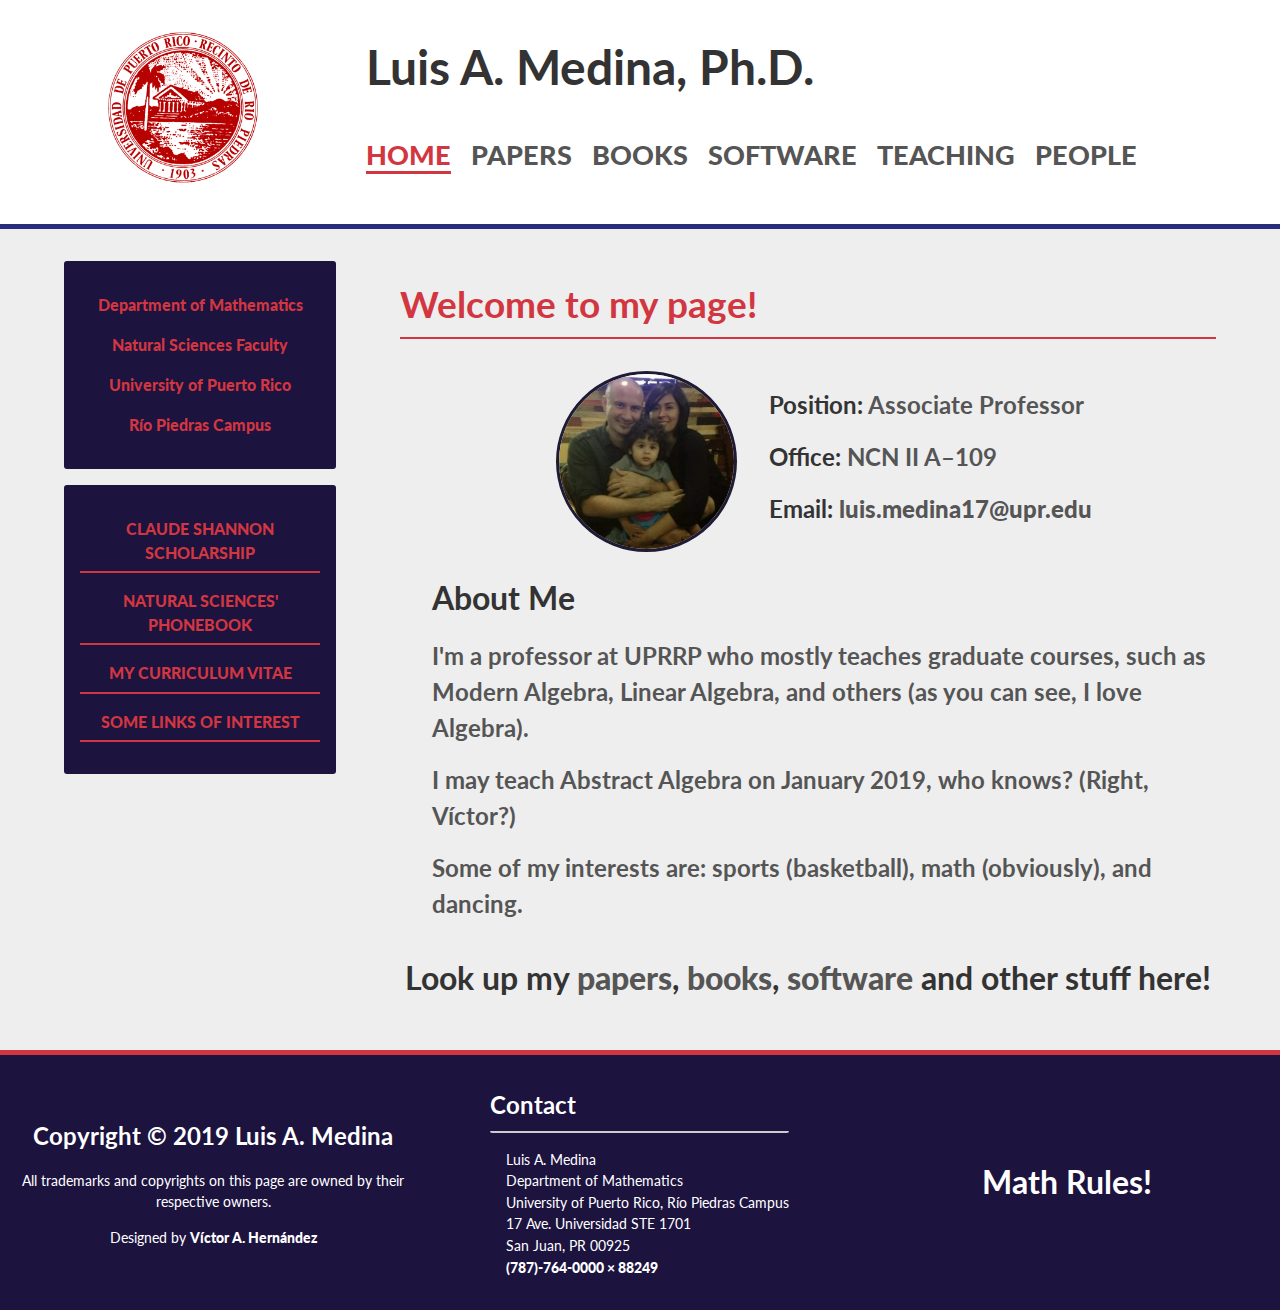
<file: index.html>
<!DOCTYPE html>
<html>
<head>
	<meta charset="utf-8">
	<meta name="author" content="Víctor A. Hernández">
	<meta name="viewport" content="width=device-width, initial-scale=1.0">
	<meta http-equiv="X-UA-Compatible" content="ie=edge">
	<meta name="keywords" content="luis, medina, mathematics, puerto rico, upr, uprrp">
	<link rel="stylesheet" type="text/css" href="./css/style.css">
	<title>Welcome!</title>
	<link rel="icon" type="icon/gif" href="./img/uprrp-seal.gif">
</head>
<body>

	<!-- Header & Navigation -->
	<header>
		<div id="logo">
			<a href="http://www.uprrp.edu/"><img src="./img/uprrp-seal.gif" alt="UPRRP"></a>
		</div>
		<nav>
			<h1>Luis A. Medina, Ph.D.</h1>
			<ul>
				<li><a class="current" href="./index.html">Home</a></li>
				<li><a href="./papers.html">Papers</a></li>
				<li><a href="./books.html">Books</a></li>
				<li><a href="./software.html">Software</a></li>
				<li><a href="./teaching.html">Teaching</a></li>
				<li><a href="./people.html">People</a></li>
			</ul>
		</nav>
	</header>

	<!-- Main Content -->
	<main>
		<div id="left">
			<div class="box">
				<p><a href="http://math.uprrp.edu">Department of Mathematics</a></p>
				<p><a href="http://natsci.uprrp.edu/">Natural Sciences Faculty</a></p>
				<p><a href="http://www.upr.edu/">University of Puerto Rico</a></p>
				<p><a href="http://www.uprrp.edu/">Río Piedras Campus</a></p>
			</div>
			<div class="box">
				<ul>
					<li><a href="http://ccom.uprrp.edu/~sstem/">Claude Shannon Scholarship</a></li>
					<li><a href="http://ccom.uprrp.edu/~rarce/guiacn.html">Natural Sciences' Phonebook</a></li>
					<li><a href="http://emmy.uprrp.edu/lmedina/CV/Luis_Medina_CV.pdf">My Curriculum Vitae</a></li>
					<li><a href="./links.html">Some Links Of Interest</a></li>
				</ul>
			</div>
		</div>
		<div id="right">
			<h1 id="title">Welcome to my page!</h1>
			<div id="portrait">
				<div id="portrait-image">
					<img src="./img/family.jpg" alt="Me & My Family">
				</div>
				<div id="portrait-info">
					<h2>Position: <span class="accentuate">Associate Professor</span></h2>
					<h2>Office: <span class="accentuate">NCN II A–109</span></h2>
					<h2>Email: <a href="mailto:luis.medina17@upr.edu">luis.medina17@upr.edu</a></h2>	
				</div>
			</div>
			<div id="main-info">
				<h1>About Me</h1>
				<h2 class="accentuate">I'm a professor at UPRRP who mostly teaches graduate courses, such as Modern Algebra, Linear Algebra, and others (as you can see, I love Algebra).</h2>
				<h2 class="accentuate">I may teach Abstract Algebra on January 2019, who knows? (Right, Víctor?)</h2>
				<h2 class="accentuate">Some of my interests are: sports (basketball), math (obviously), and dancing.</h2>
			</div>
			<h1 style="text-align:center;">Look up my <a href="./papers.html">papers</a>, <a href="./books.html">books</a>, <a href="./software.html">software</a> and other stuff here!</h1>
		</div>
	</main>

	<!-- Footer -->
	<footer>
		<div id="copyrights">
			<h2>Copyright &copy; 2019 Luis A. Medina</h2>
			<p>All trademarks and copyrights on this page are owned by their respective owners.</p>
			<p>Designed by <a href="https://ada.uprrp.edu/~victor.hernandez17/">Víctor A. Hernández</a></p>
		</div>
		<div id="contact">
			<h2>Contact</h2>
			<p>Luis A. Medina</p>
			<p>Department of Mathematics</p>
			<p>University of Puerto Rico, Río Piedras Campus</p>
			<p>17 Ave. Universidad STE 1701</p>
			<p>San Juan, PR 00925</p>
			<p><a href="tel:7877640000,88249">(787)-764-0000 &times; 88249</a></p>
		</div>
		<h1 id="math-rules">Math Rules!</h1>
	</footer>

</body>
</html>
</file>
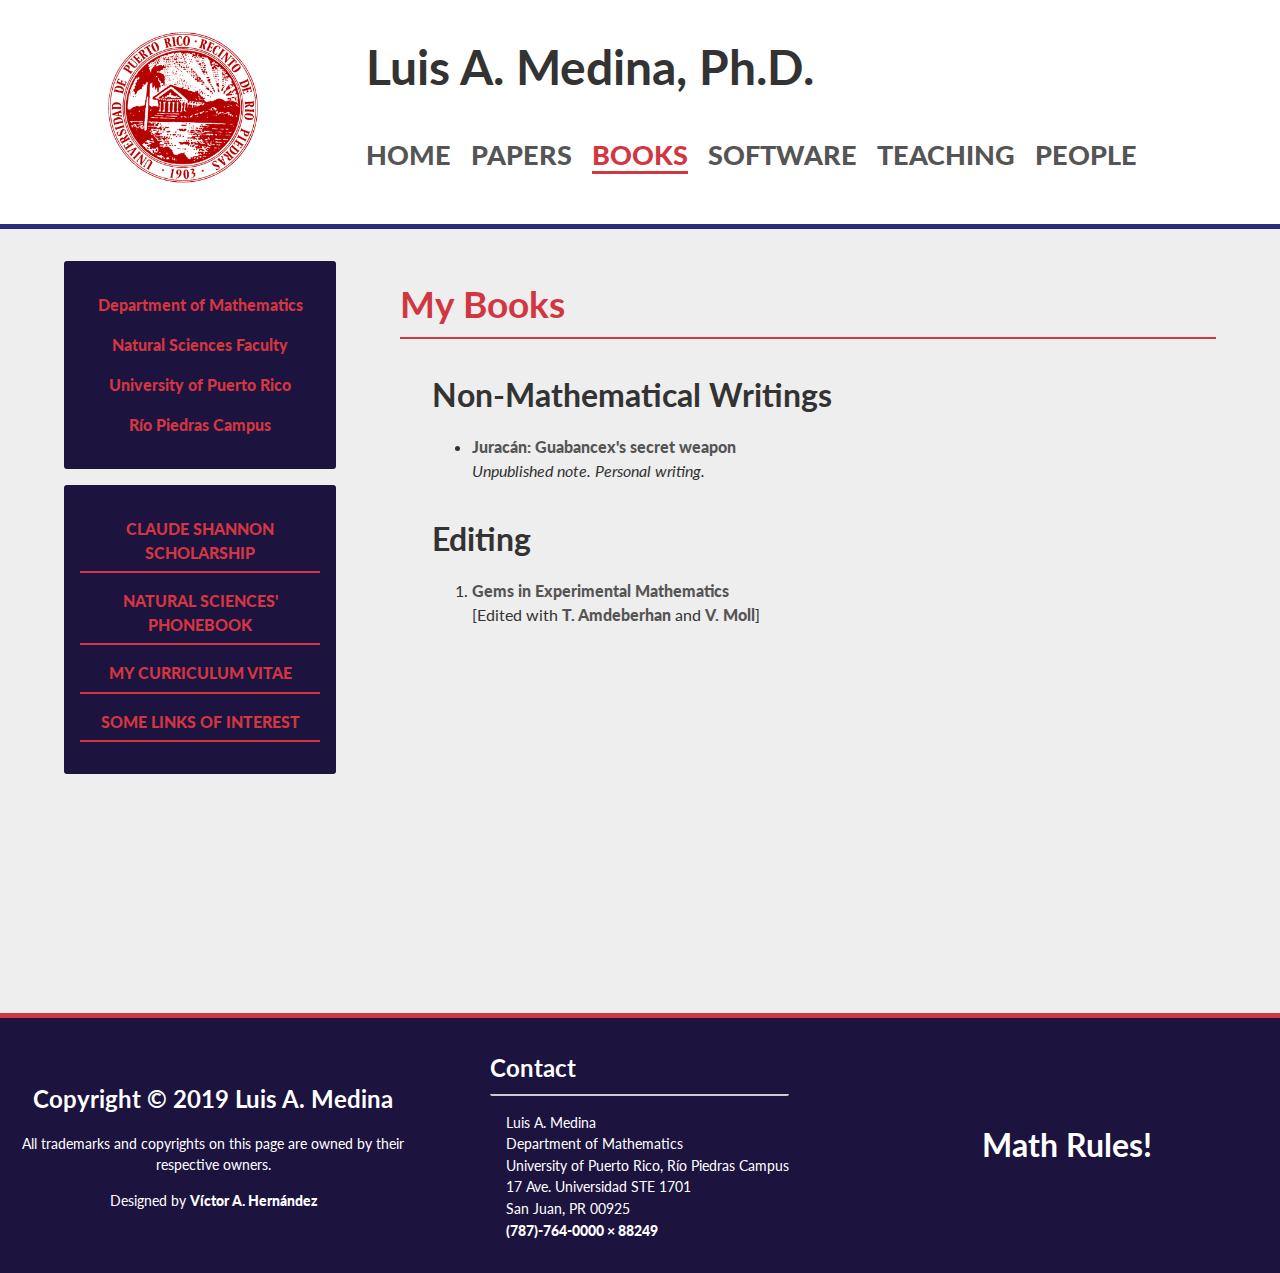
<file: books.html>
<!DOCTYPE html>
<html>
<head>
	<meta charset="utf-8">
	<meta name="author" content="Víctor A. Hernández">
	<meta name="viewport" content="width=device-width, initial-scale=1.0">
	<meta http-equiv="X-UA-Compatible" content="ie=edge">
	<meta name="keywords" content="luis, medina, mathematics, puerto rico, upr, uprrp, puerto, rico, math, río, piedras">
	<link rel="stylesheet" type="text/css" href="./css/style.css">
	<title>Books</title>
	<link rel="icon" type="icon/gif" href="./img/uprrp-seal.gif">
</head>
<body>

	<!-- Header & Navigation -->
	<header>
		<div id="logo">
			<a href="http://www.uprrp.edu/"><img src="./img/uprrp-seal.gif" alt="UPRRP"></a>
		</div>
		<nav>
			<h1>Luis A. Medina, Ph.D.</h1>
			<ul>
				<li><a href="./index.html">Home</a></li>
				<li><a href="./papers.html">Papers</a></li>
				<li><a class="current" href="./books.html">Books</a></li>
				<li><a href="./software.html">Software</a></li>
				<li><a href="./teaching.html">Teaching</a></li>
				<li><a href="./people.html">People</a></li>
			</ul>
		</nav>
	</header>

	<!-- Main Content -->
	<main>
		<div id="left">
			<div class="box">
				<p><a href="http://math.uprrp.edu">Department of Mathematics</a></p>
				<p><a href="http://natsci.uprrp.edu/">Natural Sciences Faculty</a></p>
				<p><a href="http://www.upr.edu/">University of Puerto Rico</a></p>
				<p><a href="http://www.uprrp.edu/">Río Piedras Campus</a></p>
			</div>
			<div class="box">
				<ul>
					<li><a href="http://ccom.uprrp.edu/~sstem/">Claude Shannon Scholarship</a></li>
					<li><a href="http://ccom.uprrp.edu/~rarce/guiacn.html">Natural Sciences' Phonebook</a></li>
					<li><a href="http://emmy.uprrp.edu/lmedina/CV/Luis_Medina_CV.pdf">My Curriculum Vitae</a></li>
					<li><a href="./links.html">Some Links Of Interest</a></li>
				</ul>
			</div>
		</div>
		<div id="right">
            <h1 id="title">My Books</h1>
			<div id="main-info">
                <h1>Non-Mathematical Writings</h1>
                <ul>
                    <li><a href="http://emmy.uprrp.edu/lmedina/papers/juracan/index.html">Juracán: Guabancex's secret weapon</a><br><em>Unpublished note. Personal writing.</em></li>
                </ul>
            </div>    
            <div id="main-info">
                <h1>Editing</h1>
                <ol>
                    <li value="1"><a href="http://www.ams.org/bookstore-getitem/item=CONM-517">Gems in Experimental Mathematics</a><br>[Edited with <a href="http://www.math.tulane.edu/~tamdeberhan/">T. Amdeberhan</a> and <a href="http://www.math.tulane.edu/~vhm/">V. Moll</a>]</li>
                </ol>
            </div>
		</div>
	</main>

	<!-- Footer -->
	<footer>
		<div id="copyrights">
			<h2>Copyright &copy; 2019 Luis A. Medina</h2>
			<p>All trademarks and copyrights on this page are owned by their respective owners.</p>
			<p>Designed by <a href="https://ada.uprrp.edu/~victor.hernandez17/">Víctor A. Hernández</a></p>
		</div>
		<div id="contact">
			<h2>Contact</h2>
			<p>Luis A. Medina</p>
			<p>Department of Mathematics</p>
			<p>University of Puerto Rico, Río Piedras Campus</p>
			<p>17 Ave. Universidad STE 1701</p>
			<p>San Juan, PR 00925</p>
			<p><a href="tel:7877640000,88249">(787)-764-0000 &times; 88249</a></p>
		</div>
		<h1 id="math-rules">Math Rules!</h1>
	</footer>

</body>
</html>
</file>
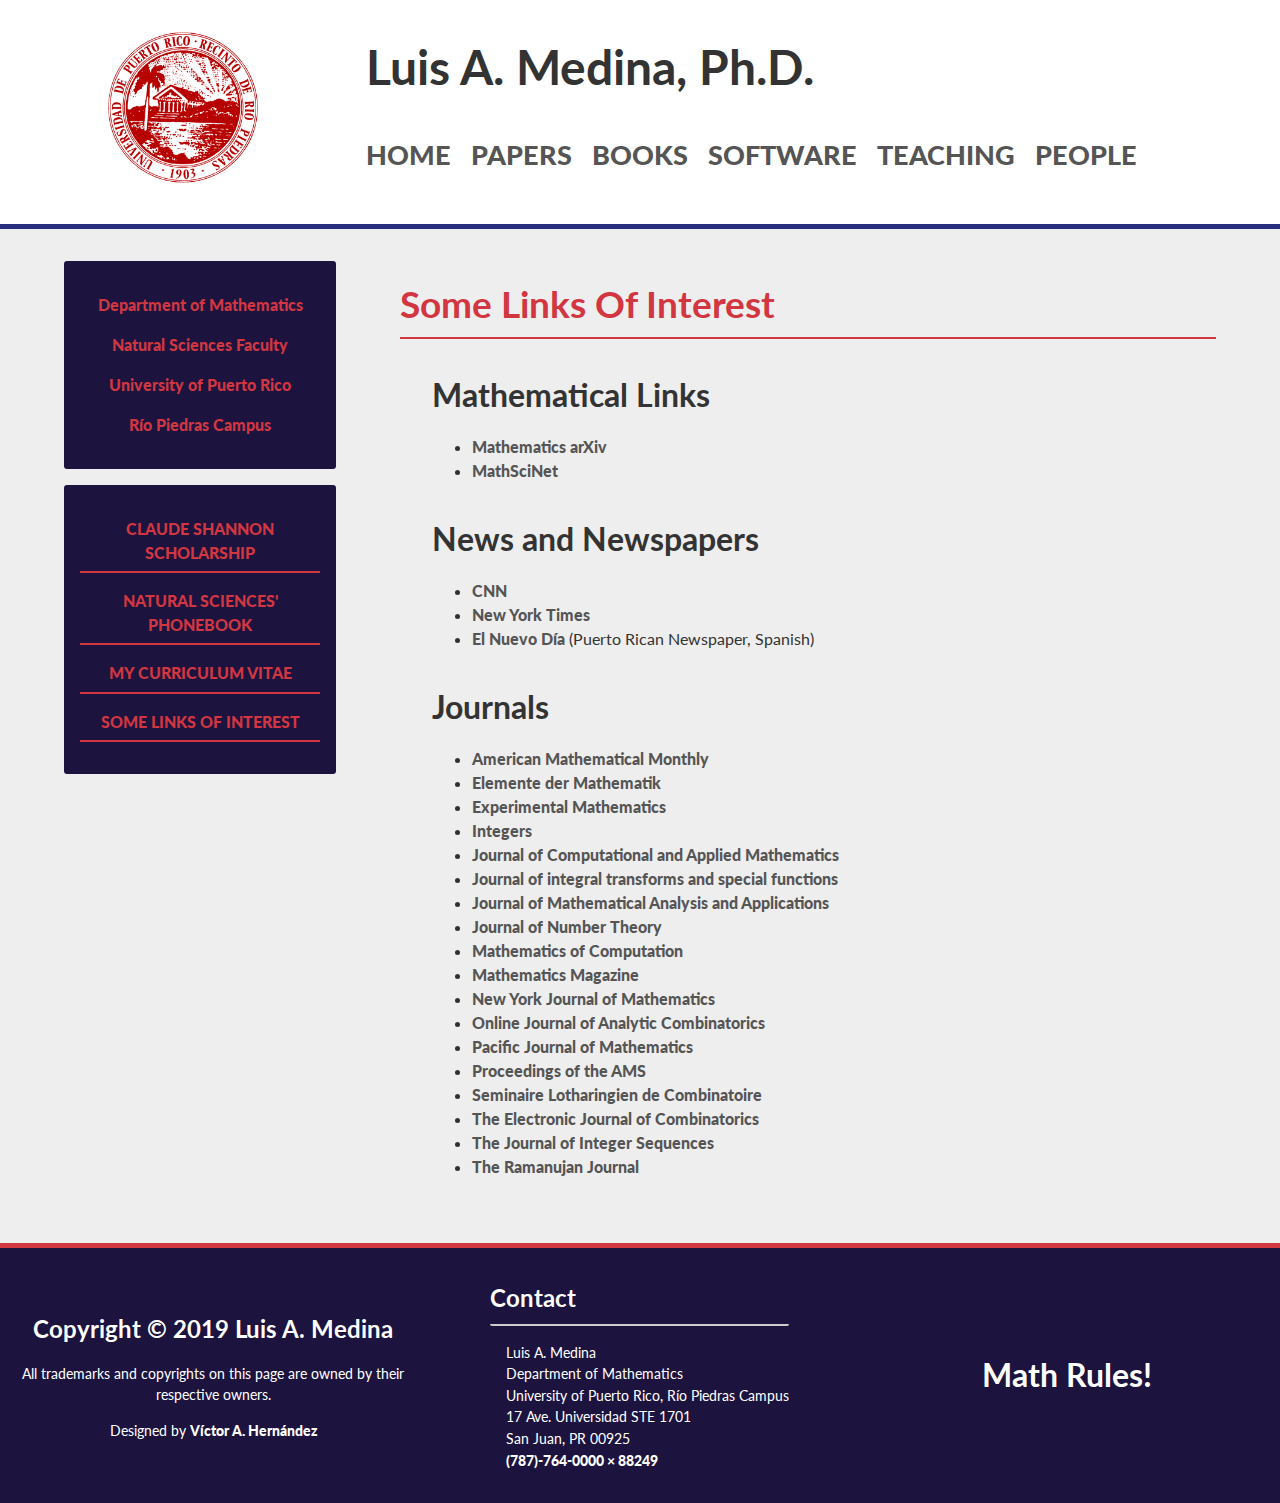
<file: links.html>
<!DOCTYPE html>
<html>
<head>
	<meta charset="utf-8">
	<meta name="author" content="Víctor A. Hernández">
	<meta name="viewport" content="width=device-width, initial-scale=1.0">
	<meta http-equiv="X-UA-Compatible" content="ie=edge">
	<meta name="keywords" content="luis, medina, mathematics, puerto rico, upr, uprrp, puerto, rico, math, río, piedras">
	<link rel="stylesheet" type="text/css" href="./css/style.css">
	<title>Links</title>
	<link rel="icon" type="icon/gif" href="./img/uprrp-seal.gif">
</head>
<body>

	<!-- Header & Navigation -->
	<header>
		<div id="logo">
			<a href="http://www.uprrp.edu/"><img src="./img/uprrp-seal.gif" alt="UPRRP"></a>
		</div>
		<nav>
			<h1>Luis A. Medina, Ph.D.</h1>
			<ul>
				<li><a href="./index.html">Home</a></li>
				<li><a href="./papers.html">Papers</a></li>
				<li><a href="./books.html">Books</a></li>
				<li><a href="./software.html">Software</a></li>
				<li><a href="./teaching.html">Teaching</a></li>
				<li><a href="./people.html">People</a></li>
			</ul>
		</nav>
	</header>

	<!-- Main Content -->
	<main>
		<div id="left">
			<div class="box">
				<p><a href="http://math.uprrp.edu">Department of Mathematics</a></p>
				<p><a href="http://natsci.uprrp.edu/">Natural Sciences Faculty</a></p>
				<p><a href="http://www.upr.edu/">University of Puerto Rico</a></p>
				<p><a href="http://www.uprrp.edu/">Río Piedras Campus</a></p>
			</div>
			<div class="box">
				<ul>
					<li><a href="http://ccom.uprrp.edu/~sstem/">Claude Shannon Scholarship</a></li>
					<li><a href="http://ccom.uprrp.edu/~rarce/guiacn.html">Natural Sciences' Phonebook</a></li>
					<li><a href="http://emmy.uprrp.edu/lmedina/CV/Luis_Medina_CV.pdf">My Curriculum Vitae</a></li>
					<li><a href="./links.html">Some Links Of Interest</a></li>
				</ul>
			</div>
		</div>
		<div id="right">
            <h1 id="title">Some Links Of Interest</h1>
            <div id="main-info">
                <h1>Mathematical Links</h1>
                <ul>
                    <li><a href="http://front.math.ucdavis.edu/">Mathematics arXiv</a></li>
                    <li><a href="http://www.ams.org/mathscinet/">MathSciNet</a></li>                        
                </ul>
            </div>
            <div id="main-info">
                <h1>News and Newspapers</h1>
                <ul>
                    <li><a href="http://www.cnn.com/">CNN</a></li>
                    <li><a href="http://www.nytimes.com/">New York Times</a></li>
                    <li><a href="http://www.elnuevodia.com/diario/home">El Nuevo Día</a> (Puerto Rican Newspaper, Spanish)</li>
                </ul>
            </div>
            <div id="main-info">
                <h1>Journals</h1>
                <ul>
                    <li><a href="http://www.maa.org/pubs/monthly.html">American Mathematical Monthly</a></li>

                    <li><a href="http://link.springer.de/link/service/journals/00017/index.htm">Elemente der Mathematik</a></li>
                    
                    <li><a href="http://www.expmath.org/">Experimental Mathematics</a></li>
                    
                    <li><a href="http://www.integers-ejcnt.org/">Integers</a></li>
                    
                    <li><a href="http://www.elsevier.com/inca/publications/store/5/0/5/6/1/3/">Journal of Computational and Applied Mathematics</a></li>
                    
                    <li><a href="http://www.tandf.co.uk/journals/titles/10652469.html">Journal of integral transforms and special functions</a></li>
                    
                    <li><a href="http://www.elsevier.com/wps/find/journaldescription.cws_home/622886/description#description">Journal of Mathematical Analysis and Applications</a></li>
                    
                    <li><a href="http://www.elsevier.com/wps/find/journaleditorialboard.cws_home/622894/editorialboard?navopenmenu=-2">Journal of Number Theory</a></li>
                    
                    <li><a href="http://www.ams.org/mcom/">Mathematics of Computation</a></li>
                    
                    <li><a href="http://www.maa.org/pubs/mathmag.html">Mathematics Magazine</a></li>
                    
                    <li><a href="http://nyjm.albany.edu:8000/">New York Journal of Mathematics</a></li>
                    
                    <li><a href="http://www.ojac.org/message.html">Online Journal of Analytic Combinatorics</a></li>
                    
                    <li><a href="http://nyjm.albany.edu:8000/PacJ">Pacific Journal of Mathematics</a></li>
                    
                    <li><a href="http://www.ams.org/journals/proc">Proceedings of the AMS</a></li>
                    
                    <li><a href="http://www.mat.univie.ac.at/~slc/slcfirstpage.html">Seminaire Lotharingien de Combinatoire</a></li>
                    
                    <li><a href="http://www.combinatorics.org/">The Electronic Journal of Combinatorics</a></li>
                    
                    <li><a href="http://www.cs.uwaterloo.ca/journals/JIS/">The Journal of Integer Sequences</a></li>
                    
                    <li><a href="http://www.math.ufl.edu/~fgarvan/rama.html">The Ramanujan Journal</a></li>
                </ul>
            </div>
		</div>
	</main>

	<!-- Footer -->
	<footer>
		<div id="copyrights">
			<h2>Copyright &copy; 2019 Luis A. Medina</h2>
			<p>All trademarks and copyrights on this page are owned by their respective owners.</p>
			<p>Designed by <a href="https://ada.uprrp.edu/~victor.hernandez17/">Víctor A. Hernández</a></p>
		</div>
		<div id="contact">
			<h2>Contact</h2>
			<p>Luis A. Medina</p>
			<p>Department of Mathematics</p>
			<p>University of Puerto Rico, Río Piedras Campus</p>
			<p>17 Ave. Universidad STE 1701</p>
			<p>San Juan, PR 00925</p>
			<p><a href="tel:7877640000,88249">(787)-764-0000 &times; 88249</a></p>
		</div>
		<h1 id="math-rules">Math Rules!</h1>
	</footer>

</body>
</html>
</file>
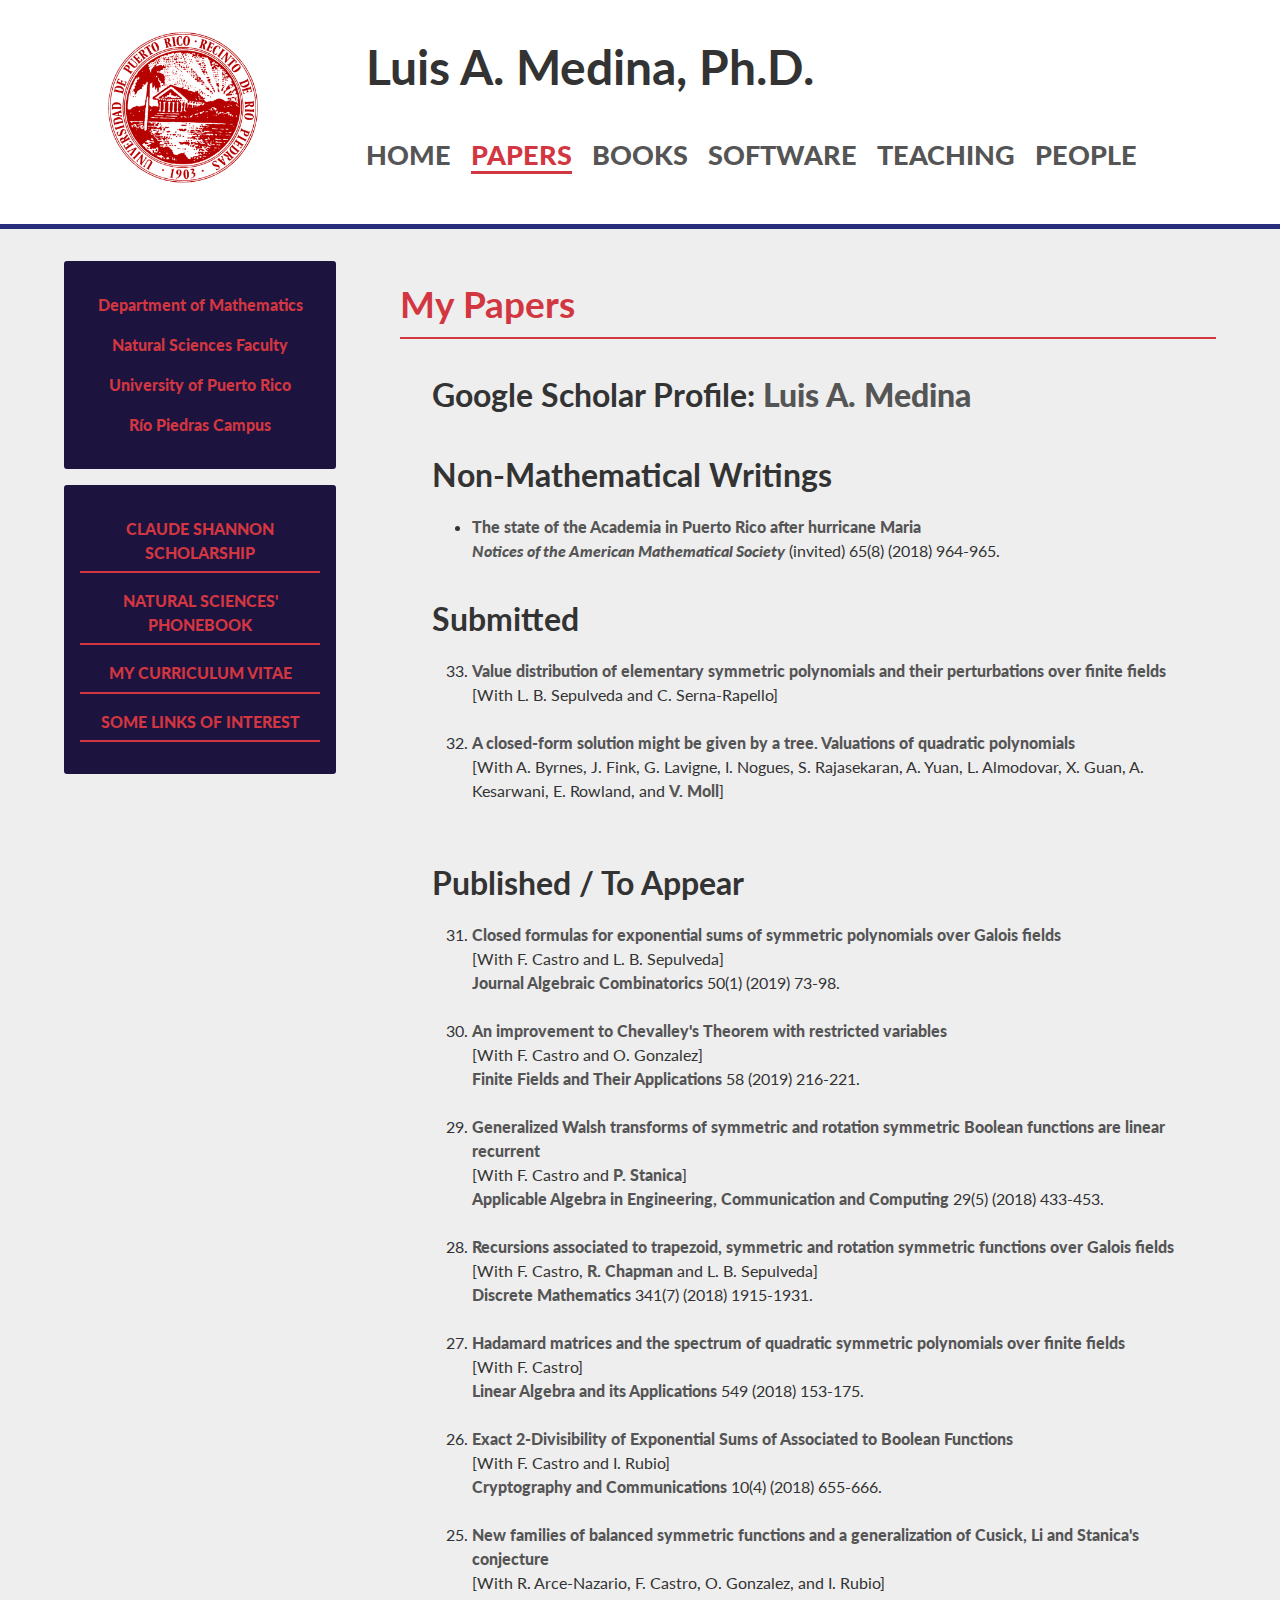
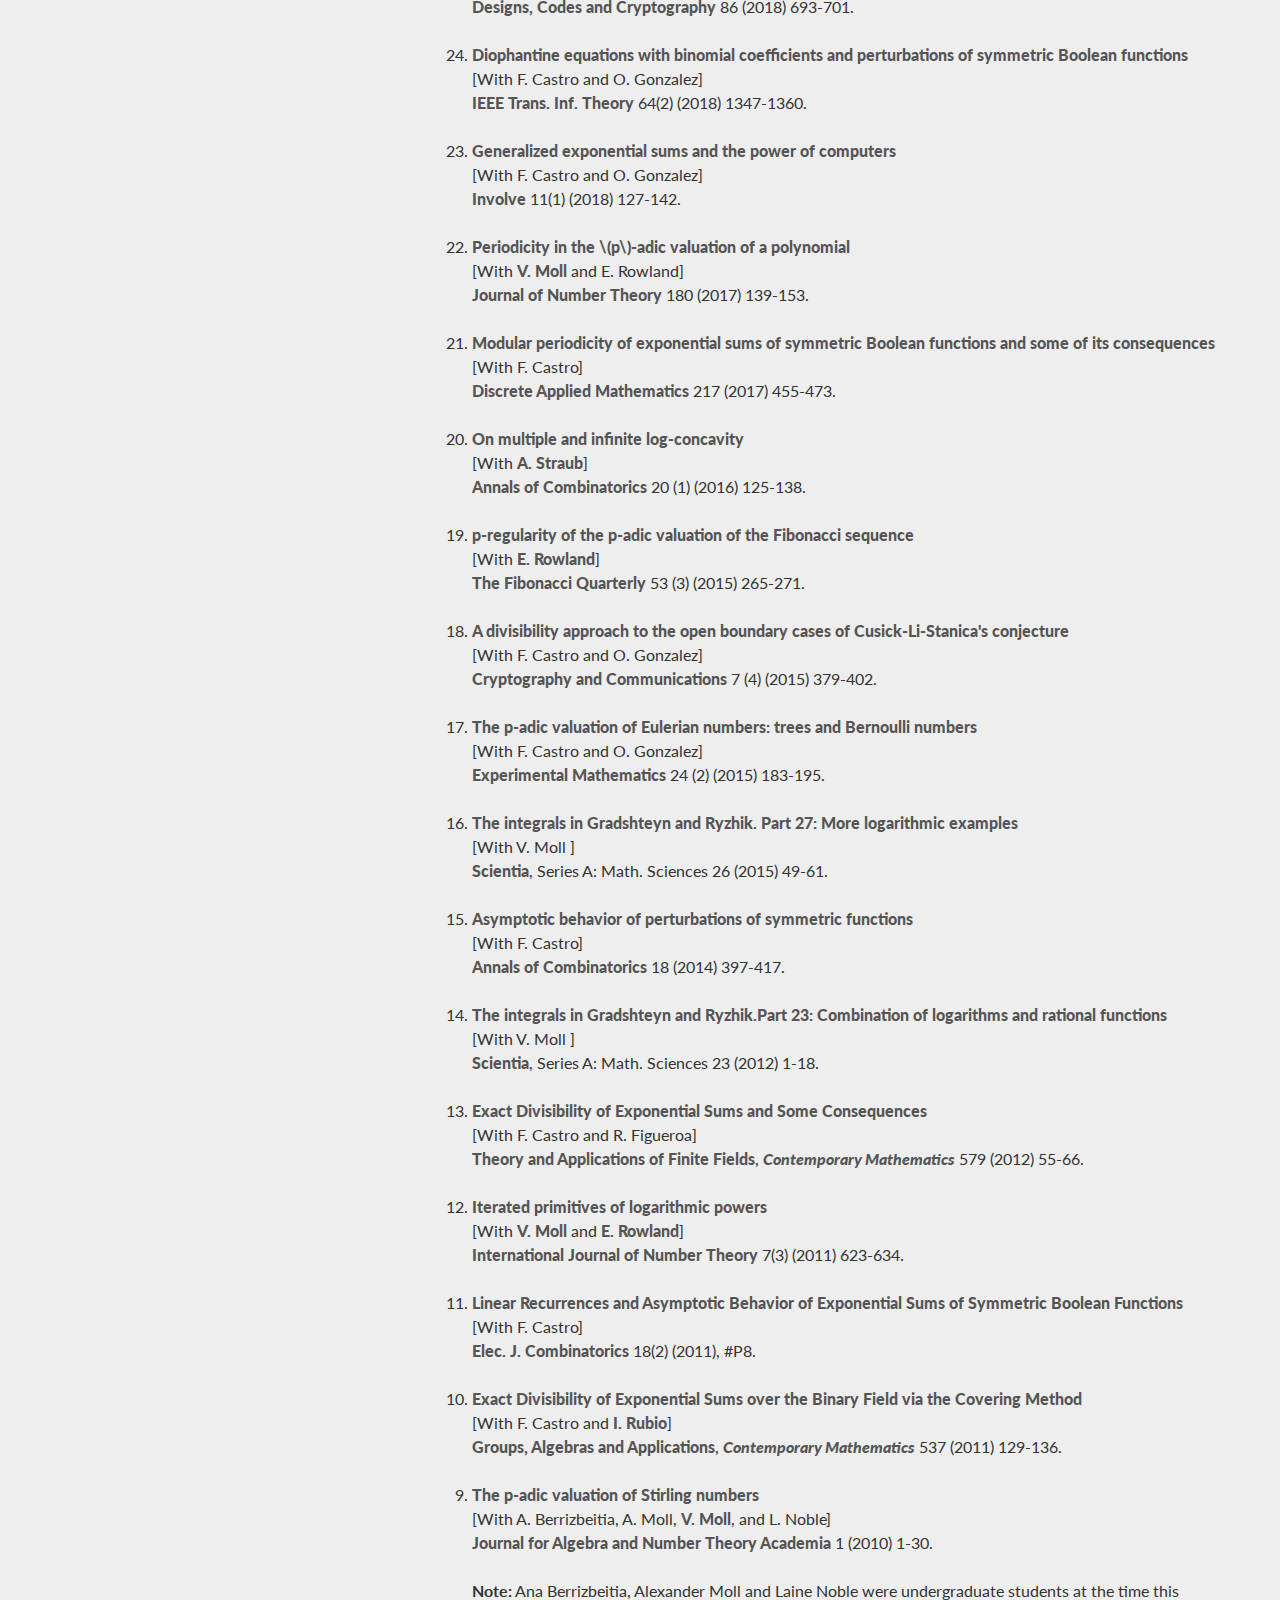
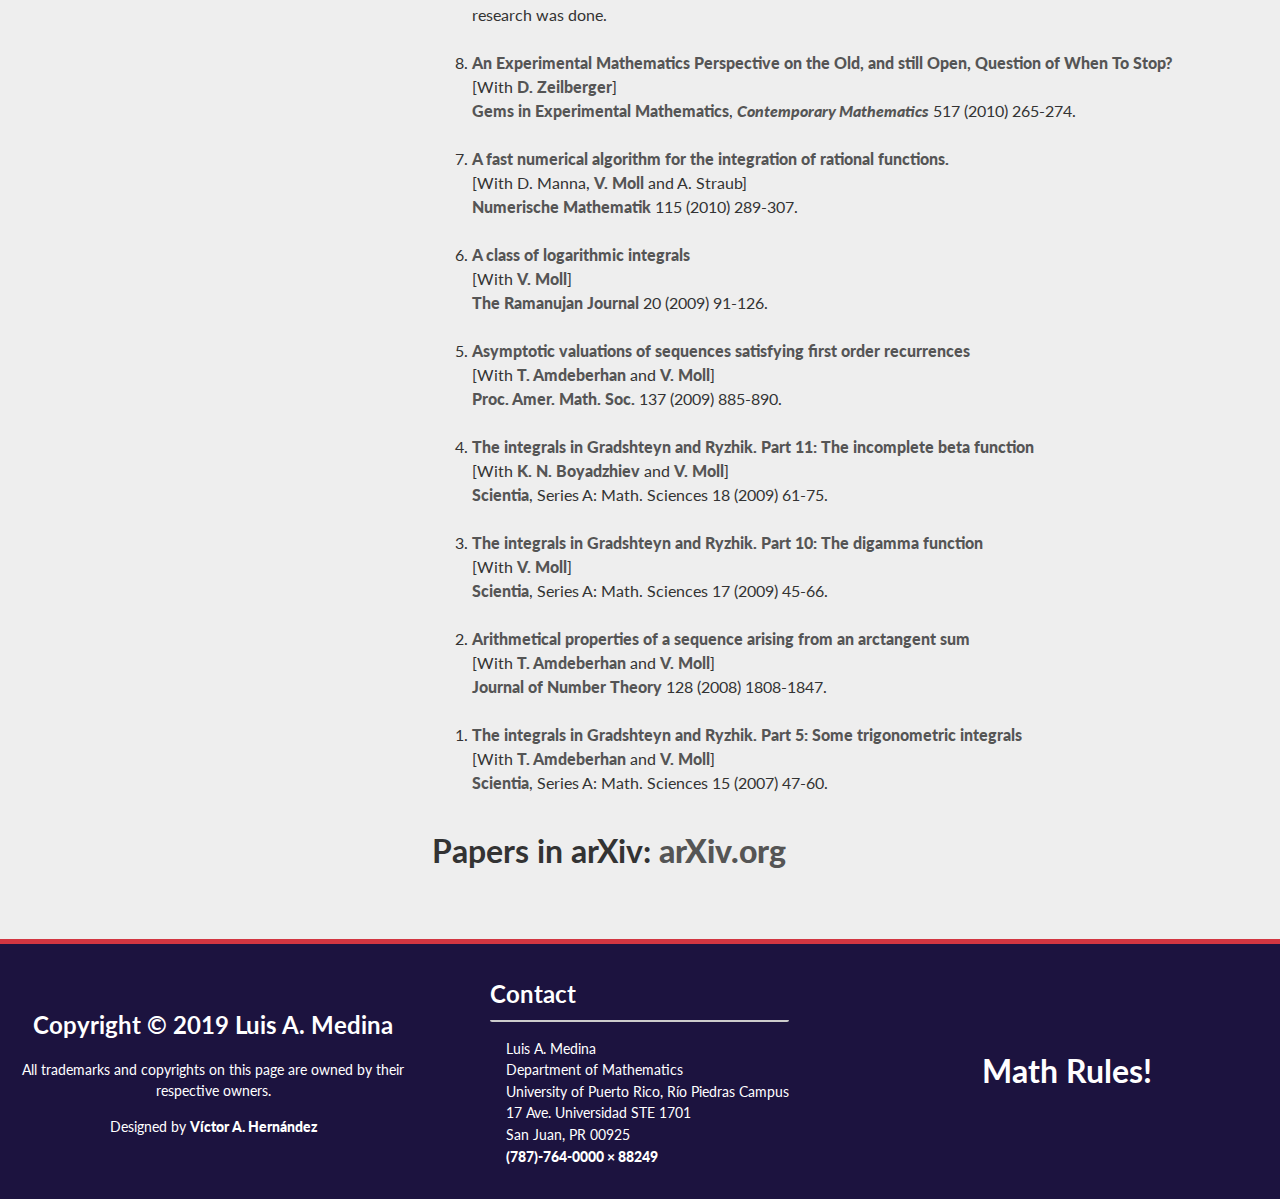
<file: papers.html>
<!DOCTYPE html>
<html>
<head>
	<meta charset="utf-8">
	<meta name="author" content="Víctor A. Hernández">
	<meta name="viewport" content="width=device-width, initial-scale=1.0">
	<meta http-equiv="X-UA-Compatible" content="ie=edge">
	<meta name="keywords" content="luis, medina, mathematics, puerto rico, upr, uprrp, puerto, rico, math, río, piedras">
	<link rel="stylesheet" type="text/css" href="./css/style.css">
	<title>Papers</title>
	<link rel="icon" type="icon/gif" href="./img/uprrp-seal.gif">
</head>
<body>

	<!-- Header & Navigation -->
	<header>
		<div id="logo">
			<a href="http://www.uprrp.edu/"><img src="./img/uprrp-seal.gif" alt="UPRRP"></a>
		</div>
		<nav>
			<h1>Luis A. Medina, Ph.D.</h1>
			<ul>
				<li><a href="./index.html">Home</a></li>
				<li><a class="current" href="./papers.html">Papers</a></li>
				<li><a href="./books.html">Books</a></li>
				<li><a href="./software.html">Software</a></li>
				<li><a href="./teaching.html">Teaching</a></li>
				<li><a href="./people.html">People</a></li>
			</ul>
		</nav>
	</header>

	<!-- Main Content -->
	<main>
		<div id="left">
			<div class="box">
				<p><a href="http://math.uprrp.edu">Department of Mathematics</a></p>
				<p><a href="http://natsci.uprrp.edu/">Natural Sciences Faculty</a></p>
				<p><a href="http://www.upr.edu/">University of Puerto Rico</a></p>
				<p><a href="http://www.uprrp.edu/">Río Piedras Campus</a></p>
			</div>
			<div class="box">
				<ul>
					<li><a href="http://ccom.uprrp.edu/~sstem/">Claude Shannon Scholarship</a></li>
					<li><a href="http://ccom.uprrp.edu/~rarce/guiacn.html">Natural Sciences' Phonebook</a></li>
					<li><a href="http://emmy.uprrp.edu/lmedina/CV/Luis_Medina_CV.pdf">My Curriculum Vitae</a></li>
					<li><a href="./links.html">Some Links Of Interest</a></li>
				</ul>
			</div>
		</div>
		<div id="right">
            <h1 id="title">My Papers</h1>
            <div id="main-info">
                <h1>Google Scholar Profile: <a href="https://scholar.google.com/citations?user=COgtaG8AAAAJ&hl=en">Luis A. Medina</a></h1>
            </div>
			<div id="main-info">
                <h1>Non-Mathematical Writings</h1>
                <ul>
                    <li><a href="http://emmy.uprrp.edu/lmedina/papers/maria/index.html">The state of the Academia in Puerto Rico after hurricane Maria</a><br><em><a href="https://www.ams.org/cgi-bin/notices/nxg-issue?year=2018&issue=09">Notices of the American Mathematical Society</a></em> (invited) 65(8) (2018) 964-965.</li>
                </ul>
            </div>
            <div id="main-info">
                <h1>Submitted</h1>
                <ol>
                    <li value="33"><a href="probESPFq/index.html">Value distribution of elementary symmetric polynomials and their perturbations over finite fields</a><br>[With L. B. Sepulveda and C. Serna-Rapello]</li><br>

                    <li value="32"><a href="trees/index.html">A closed-form solution might be given by a tree.  Valuations of quadratic polynomials</a><br>[With A. Byrnes, J. Fink, G. Lavigne, I. Nogues, S. Rajasekaran, A. Yuan, L. Almodovar, X. Guan, A. Kesarwani, E. Rowland, and <a href="http://129.81.170.14/~vhm/pap22.html">V. Moll</a>]</li><br>
                </ol>
            </div>
            <div id="main-info">
                <h1>Published / To Appear</h1>
                <ol>
                    <li value="31"><a href="closedformexpsums/index.html">Closed formulas for exponential sums of symmetric polynomials over Galois fields</a><br>[With F. Castro and L. B. Sepulveda]<br><a href="https://link.springer.com/journal/10801">Journal Algebraic Combinatorics</a> 50(1) (2019) 73-98.</li><br>
                    
                    <li value="30"><a href="chevalley/index.html">An improvement to Chevalley's Theorem with restricted variables</a><br>[With F. Castro and O. Gonzalez]<br><a href="https://www.journals.elsevier.com/finite-fields-and-their-applications">Finite Fields and Their Applications</a> 58 (2019) 216-221.</li><br>
                    
                    <li value="29"><a href="LinRecWalsh/index.html">Generalized Walsh transforms of symmetric and rotation symmetric Boolean functions are linear recurrent</a><br>[With F. Castro and <a href="http://faculty.nps.edu/pstanica/">P. Stanica</a>]<br><a href="http://www.springer.com/computer/theoretical+computer+science/journal/200">Applicable Algebra in Engineering, Communication and Computing</a> 29(5) (2018) 433-453.</li><br>
                    
                    <li value="28"><a href="rotations/index.html">Recursions associated to trapezoid, symmetric and rotation symmetric functions over Galois fields</a><br>[With F. Castro, <a href="http://empslocal.ex.ac.uk/people/staff/rjchapma/rjc.html">R. Chapman</a> and L. B. Sepulveda]<br><a href="https://www.journals.elsevier.com/discrete-mathematics">Discrete Mathematics</a> 341(7) (2018) 1915-1931.</li><br>
                    
                    <li value="27"><a href="hadamard/index.html">Hadamard matrices and the spectrum of quadratic symmetric polynomials over finite fields</a><br>[With F. Castro]<br><a href="https://www.journals.elsevier.com/linear-algebra-and-its-applications/">Linear Algebra and its Applications</a> 549 (2018) 153-175.</li><br>
                    
                    <li value="26"><a href="covering/index.html">Exact 2-Divisibility of Exponential Sums of Associated to Boolean Functions</a><br>[With F. Castro and I. Rubio]<br><a href="https://link.springer.com/journal/12095">Cryptography and Communications</a> 10(4) (2018) 655-666.</li><br>
                    
                    <li value="25"><a href="gencusick/index.html">New families of balanced symmetric functions and a generalization of Cusick, Li and Stanica's conjecture</a><br>[With R. Arce-Nazario, F. Castro, O. Gonzalez, and I. Rubio]<br><a href="https://link.springer.com/journal/10623">Designs, Codes and Cryptography</a> 86 (2018) 693-701.</li><br>
                    
                    <li value="24"><a href="diophpert/index.html">Diophantine equations with binomial coefficients and perturbations of symmetric Boolean functions</a><br>[With F. Castro and O. Gonzalez]<br><a href="http://ieeexplore.ieee.org/xpl/RecentIssue.jsp?punumber=18">IEEE Trans. Inf. Theory</a> 64(2) (2018) 1347-1360.</li><br>
                    
                    <li value="23"><a href="asympgen/index.html">Generalized exponential sums and the power of computers</a><br>[With F. Castro and O. Gonzalez]<br><a href="http://msp.org/involve/about/cover/cover.html">Involve</a> 11(1) (2018) 127-142.</li><br>
                    
                    <li value="22"><a href="valpol/index.html">Periodicity in the \(p\)-adic valuation of a polynomial</a><br>[With <a href="http://129.81.170.14/~vhm/pap22.html">V. Moll</a> and E. Rowland]<br><a href="https://www.journals.elsevier.com/journal-of-number-theory/">Journal of Number Theory</a> 180 (2017) 139-153.</li><br>
                    
                    <li value="21"><a href="pisanorecexpsums/index.html">Modular periodicity of exponential sums of symmetric Boolean functions and some of its consequences</a><br>[With F. Castro]<br><a href="http://www.journals.elsevier.com/discrete-applied-mathematics">Discrete Applied Mathematics</a> 217 (2017) 455-473.</li><br>
                    
                    <li value="20"><a href="logconcave/index.html">On multiple and infinite log-concavity</a><br>[With <a href="http://arminstraub.com/">A. Straub</a>]<br><a href="http://www.combinatorics.net/">Annals of Combinatorics</a> 20 (1) (2016) 125-138.</li><br>
                    
                    <li value="19"><a href="fibonacci/index.html">p-regularity of the p-adic valuation of the Fibonacci sequence</a><br>[With <a href="http://www.math.tulane.edu/~erowland/">E. Rowland</a>]<br><a href="http://www.fq.math.ca/">The Fibonacci Quarterly</a> 53 (3) (2015) 265-271.</li><br>
                    
                    <li value="18"><a href="cusick/index.html">A divisibility approach to the open boundary cases of Cusick-Li-Stanica's conjecture</a><br>[With F. Castro and O. Gonzalez]<br><a href="http://www.springer.com/computer/security+and+cryptology/journal/12095">Cryptography and Communications</a> 7 (4) (2015) 379-402.</li><br>
                    
                    <li value="17"><a href="eulerian/index.html">The p-adic valuation of Eulerian numbers: trees and Bernoulli numbers</a><br>[With F. Castro and O. Gonzalez]<br><a href="http://www.tandfonline.com/toc/uexm20/current">Experimental Mathematics</a> 24 (2) (2015) 183-195.</li><br>
                    
                    <li value="16"><a href="part27/index.html">The integrals in Gradshteyn and Ryzhik. Part 27: More logarithmic examples</a><br>[With V. Moll </a>]<br><a href="http://www.mat.utfsm.cl/scientia/">Scientia</a>, Series A: Math. Sciences 26 (2015) 49-61.</li><br>
                    
                    <li value="15"><a href="perturbations/index.html">Asymptotic behavior of perturbations of symmetric functions</a><br>[With F. Castro]<br><a href="http://www.combinatorics.net/">Annals of Combinatorics</a> 18 (2014) 397-417.</li><br>
                    
                    <li value="14"><a href="part23/index.html">The integrals in Gradshteyn and Ryzhik.Part 23: Combination of logarithms and rational functions</a><br>[With V. Moll </a>]<br><a href="http://www.mat.utfsm.cl/scientia/">Scientia</a>, Series A: Math. Sciences 23 (2012) 1-18.</li><br>
                    
                    <!-- em -->
                    <li value="13"><a href="fq10/index.html">Exact Divisibility of Exponential Sums and Some Consequences</a><br>[With F. Castro and R. Figueroa]<br><a href="http://www.ams.org/bookstore-getitem/item=CONM-579">Theory and Applications of Finite Fields</a>, <em><a href="http://www.ams.org/publications/books/monographs/conm-home">Contemporary Mathematics</a></em> 579 (2012) 55-66.</li><br>
                    
                    <li value="12"><a href="iterated/index.html">Iterated primitives of logarithmic powers</a><br>[With <a href="http://www.math.tulane.edu/~vhm/">V. Moll</a> and <a href="http://www.math.tulane.edu/~erowland/">E. Rowland</a>]<br><a href="http://www.worldscinet.com/ijnt/ijnt.shtml">International Journal of Number Theory</a> 7(3) (2011) 623-634.</li><br>
                    
                    <li value="11"><a href="recexpsums/index.html">Linear Recurrences and Asymptotic Behavior of Exponential Sums of Symmetric Boolean Functions</a><br>[With F. Castro]<br><a href="http://www.combinatorics.org/">Elec. J. Combinatorics</a> 18(2) (2011), #P8.</li><br>
                    
                    <!-- em -->
                    <li value="10"><a href="onecovering/index.html">Exact Divisibility of Exponential Sums over the Binary Field via the Covering Method</a><br>[With F. Castro and <a href="http://epsilon.cnnet.upr.edu/irubio/">I. Rubio</a>]<br><a href="http://www.ams.org/bookstore-getitem/item=CONM-537">Groups, Algebras and Applications</a>, <em><a href="http://www.ams.org/publications/books/monographs/conm-home">Contemporary Mathematics</a></em> 537 (2011) 129-136.</li><br>
                    
                    <li value="9"><a href="stirling/index.html">The p-adic valuation of Stirling numbers</a><br>[With A. Berrizbeitia, A. Moll, <a href="http://www.math.tulane.edu/~vhm/">V. Moll</a>, and L. Noble]<br><a href="http://www.mililink.com/anta.php">Journal for Algebra and Number Theory Academia</a> 1 (2010) 1-30. <br><br><strong>Note:</strong> Ana Berrizbeitia, Alexander Moll and Laine Noble were undergraduate students at the time this research was done.</li><br>
                    
                    <!-- em -->
                    <li value="8"><a href="stop/index.html">An Experimental Mathematics Perspective on the Old, and still Open, Question of When To Stop?</a><br>[With <a href="http://www.math.rutgers.edu/~zeilberg/">D. Zeilberger</a>]<br><a href="http://www.ams.org/bookstore-getitem/item=CONM-517">Gems in Experimental Mathematics</a>, <em> <a href="http://www.ams.org/publications/books/monographs/conm-home">Contemporary Mathematics</a></em> 517 (2010) 265-274.</li><br>
                    
                    <li value="7"> <a href="numerics/index.html">A fast numerical algorithm for the integration of rational functions.</a><br>[With D. Manna, <a href="http://www.math.tulane.edu/~vhm/">V. Moll</a> and A. Straub]<br><a href="http://www.springerlink.com/content/100497/">Numerische Mathematik</a> 115 (2010) 289-307.</li><br>
                    
                    <li value="6"><a href="loglog/index.html">A class of logarithmic integrals</a><br>[With <a href="http://www.math.tulane.edu/~vhm/">V. Moll</a>]<br><a href="http://www.springer.com/math/numbers/journal/11139">The Ramanujan Journal</a> 20 (2009) 91-126.</li><br>
                    
                    <li value="5"><a href="asymp/index.html">Asymptotic valuations of sequences satisfying first order recurrences</a><br>[With <a href="http://www.math.tulane.edu/~tamdeberhan/">T. Amdeberhan</a> and <a href="http://www.math.tulane.edu/~vhm/">V. Moll</a>] <br><a href="http://www.ams.org/journals/proc">Proc. Amer. Math. Soc.</a> 137 (2009) 885-890.</li><br>
                    
                    <li value="4"><a href="part11/index.html">The integrals in Gradshteyn and Ryzhik. Part 11: The incomplete beta function</a><br>[With <a href="http://www2.onu.edu/~k-boyadzhiev/">K. N. Boyadzhiev</a> and <a href="http://www.math.tulane.edu/~vhm/">V. Moll</a>]<br><a href="http://www.mat.utfsm.cl/scientia/">Scientia</a>, Series A: Math. Sciences 18 (2009) 61-75.</li><br>
                    
                    <li value="3"><a href="part10/index.html">The integrals in Gradshteyn and Ryzhik. Part 10: The digamma function</a><br>[With <a href="http://www.math.tulane.edu/~vhm/">V. Moll</a>]<br><a href="http://www.mat.utfsm.cl/scientia/">Scientia</a>, Series A: Math. Sciences 17 (2009) 45-66.</li><br>
                    
                    <li value="2"><a href="arctangent/index.html">Arithmetical properties of a sequence arising from an arctangent sum</a><br>[With <a href="http://www.math.tulane.edu/~tamdeberhan/">T. Amdeberhan</a> and <a href="http://www.math.tulane.edu/~vhm/">V. Moll</a>]<br><a href="http://www.sciencedirect.com/science/journal/0022314X">Journal of Number Theory</a> 128 (2008) 1808-1847.</li><br>
                    
                    <li value="1"><a href="part5/index.html">The integrals in Gradshteyn and Ryzhik. Part 5: Some trigonometric integrals</a><br>[With <a href="http://www.math.tulane.edu/~tamdeberhan/">T. Amdeberhan</a> and <a href="http://www.math.tulane.edu/~vhm/">V. Moll</a>]<br><a href="http://www.mat.utfsm.cl/scientia/">Scientia</a>, Series A: Math. Sciences 15 (2007) 47-60.</li>
                </ol>
            </div>
            <div id="main-info">
                <h1>Papers in arXiv: <a href="http://arxiv.org/find/math/1/au:+Medina_L/0/1/0/all/0/1">arXiv.org</a></h1>
            </div>
		</div>
	</main>

	<!-- Footer -->
	<footer>
		<div id="copyrights">
			<h2>Copyright &copy; 2019 Luis A. Medina</h2>
			<p>All trademarks and copyrights on this page are owned by their respective owners.</p>
			<p>Designed by <a href="https://ada.uprrp.edu/~victor.hernandez17/">Víctor A. Hernández</a></p>
		</div>
		<div id="contact">
			<h2>Contact</h2>
			<p>Luis A. Medina</p>
			<p>Department of Mathematics</p>
			<p>University of Puerto Rico, Río Piedras Campus</p>
			<p>17 Ave. Universidad STE 1701</p>
			<p>San Juan, PR 00925</p>
			<p><a href="tel:7877640000,88249">(787)-764-0000 &times; 88249</a></p>
		</div>
		<h1 id="math-rules">Math Rules!</h1>
	</footer>

</body>
</html>
</file>
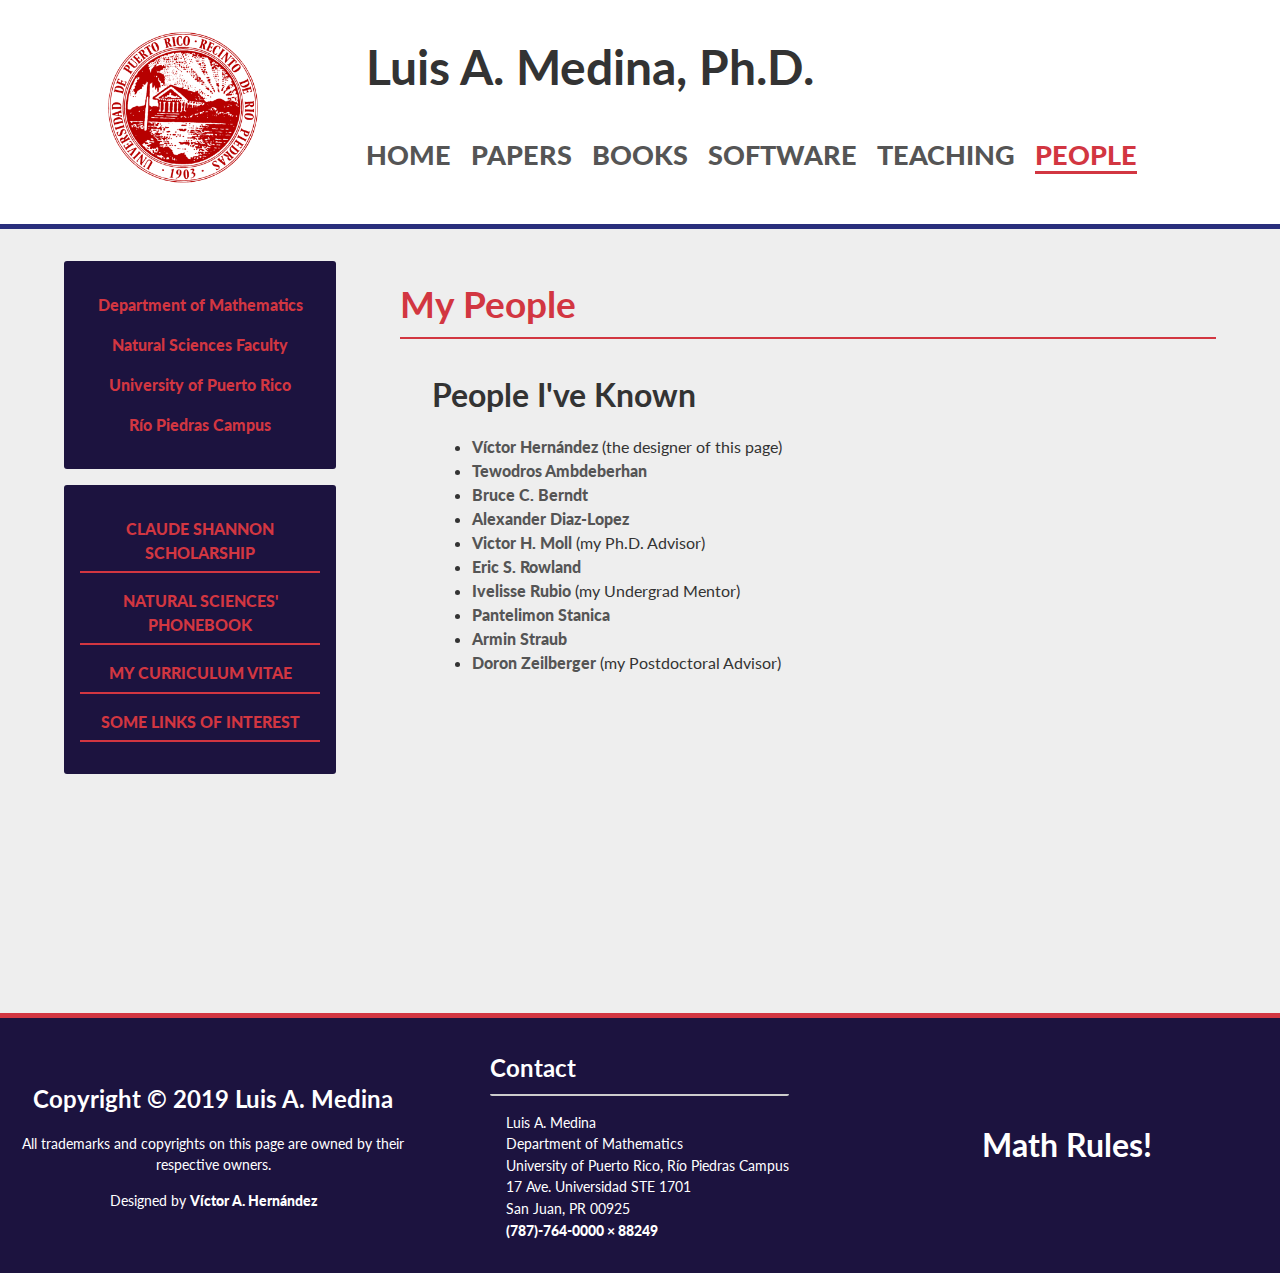
<file: people.html>
<!DOCTYPE html>
<html>
<head>
	<meta charset="utf-8">
	<meta name="author" content="Víctor A. Hernández">
	<meta name="viewport" content="width=device-width, initial-scale=1.0">
	<meta http-equiv="X-UA-Compatible" content="ie=edge">
	<meta name="keywords" content="luis, medina, mathematics, puerto rico, upr, uprrp, puerto, rico, math, río, piedras">
	<link rel="stylesheet" type="text/css" href="./css/style.css">
	<title>People</title>
	<link rel="icon" type="icon/gif" href="./img/uprrp-seal.gif">
</head>
<body>

	<!-- Header & Navigation -->
	<header>
		<div id="logo">
			<a href="http://www.uprrp.edu/"><img src="./img/uprrp-seal.gif" alt="UPRRP"></a>
		</div>
		<nav>
			<h1>Luis A. Medina, Ph.D.</h1>
			<ul>
				<li><a href="./index.html">Home</a></li>
				<li><a href="./papers.html">Papers</a></li>
				<li><a href="./books.html">Books</a></li>
				<li><a href="./software.html">Software</a></li>
				<li><a href="./teaching.html">Teaching</a></li>
				<li><a class="current" href="./people.html">People</a></li>
			</ul>
		</nav>
	</header>

	<!-- Main Content -->
	<main>
		<div id="left">
			<div class="box">
				<p><a href="http://math.uprrp.edu">Department of Mathematics</a></p>
				<p><a href="http://natsci.uprrp.edu/">Natural Sciences Faculty</a></p>
				<p><a href="http://www.upr.edu/">University of Puerto Rico</a></p>
				<p><a href="http://www.uprrp.edu/">Río Piedras Campus</a></p>
			</div>
			<div class="box">
				<ul>
					<li><a href="http://ccom.uprrp.edu/~sstem/">Claude Shannon Scholarship</a></li>
					<li><a href="http://ccom.uprrp.edu/~rarce/guiacn.html">Natural Sciences' Phonebook</a></li>
					<li><a href="http://emmy.uprrp.edu/lmedina/CV/Luis_Medina_CV.pdf">My Curriculum Vitae</a></li>
					<li><a href="./links.html">Some Links Of Interest</a></li>
				</ul>
			</div>
		</div>
		<div id="right">
            <h1 id="title">My People</h1>
            <div id="main-info">
                <h1>People I've Known</h1>
                <ul>
                    <li><a href="https://ada.uprrp.edu/~victor.hernandez17/">Víctor Hernández</a> (the designer of this page)</li>
                    <li><a href="http://www.math.tulane.edu/~tamdeberhan/">Tewodros Ambdeberhan</a></li>
                    <li><a href="https://faculty.math.illinois.edu/~berndt/">Bruce C. Berndt</a></li>
                    <li><a href="https://sites.google.com/site/diazlopezalexander/">Alexander Diaz-Lopez</a></li>
                    <li><a href="http://www.math.tulane.edu/~vhm">Victor H. Moll</a> (my Ph.D. Advisor)</li>
                    <li><a href="https://people.hofstra.edu/Eric_Rowland/">Eric S. Rowland</a></li>
                    <li><a href="http://compsci.uprrp.edu/info_profes.php?pid=16">Ivelisse Rubio</a> (my Undergrad Mentor)</li>
                    <li><a href="http://faculty.nps.edu/pstanica/">Pantelimon Stanica</a></li>
                    <li><a href="http://arminstraub.com/">Armin Straub</a></li>
                    <li><a href="http://www.math.rutgers.edu/~zeilberg/">Doron Zeilberger</a> (my Postdoctoral Advisor)</li>
                </ul>
            </div>
		</div>
	</main>

	<!-- Footer -->
	<footer>
		<div id="copyrights">
			<h2>Copyright &copy; 2019 Luis A. Medina</h2>
			<p>All trademarks and copyrights on this page are owned by their respective owners.</p>
			<p>Designed by <a href="https://ada.uprrp.edu/~victor.hernandez17/">Víctor A. Hernández</a></p>
		</div>
		<div id="contact">
			<h2>Contact</h2>
			<p>Luis A. Medina</p>
			<p>Department of Mathematics</p>
			<p>University of Puerto Rico, Río Piedras Campus</p>
			<p>17 Ave. Universidad STE 1701</p>
			<p>San Juan, PR 00925</p>
			<p><a href="tel:7877640000,88249">(787)-764-0000 &times; 88249</a></p>
		</div>
		<h1 id="math-rules">Math Rules!</h1>
	</footer>

</body>
</html>
</file>
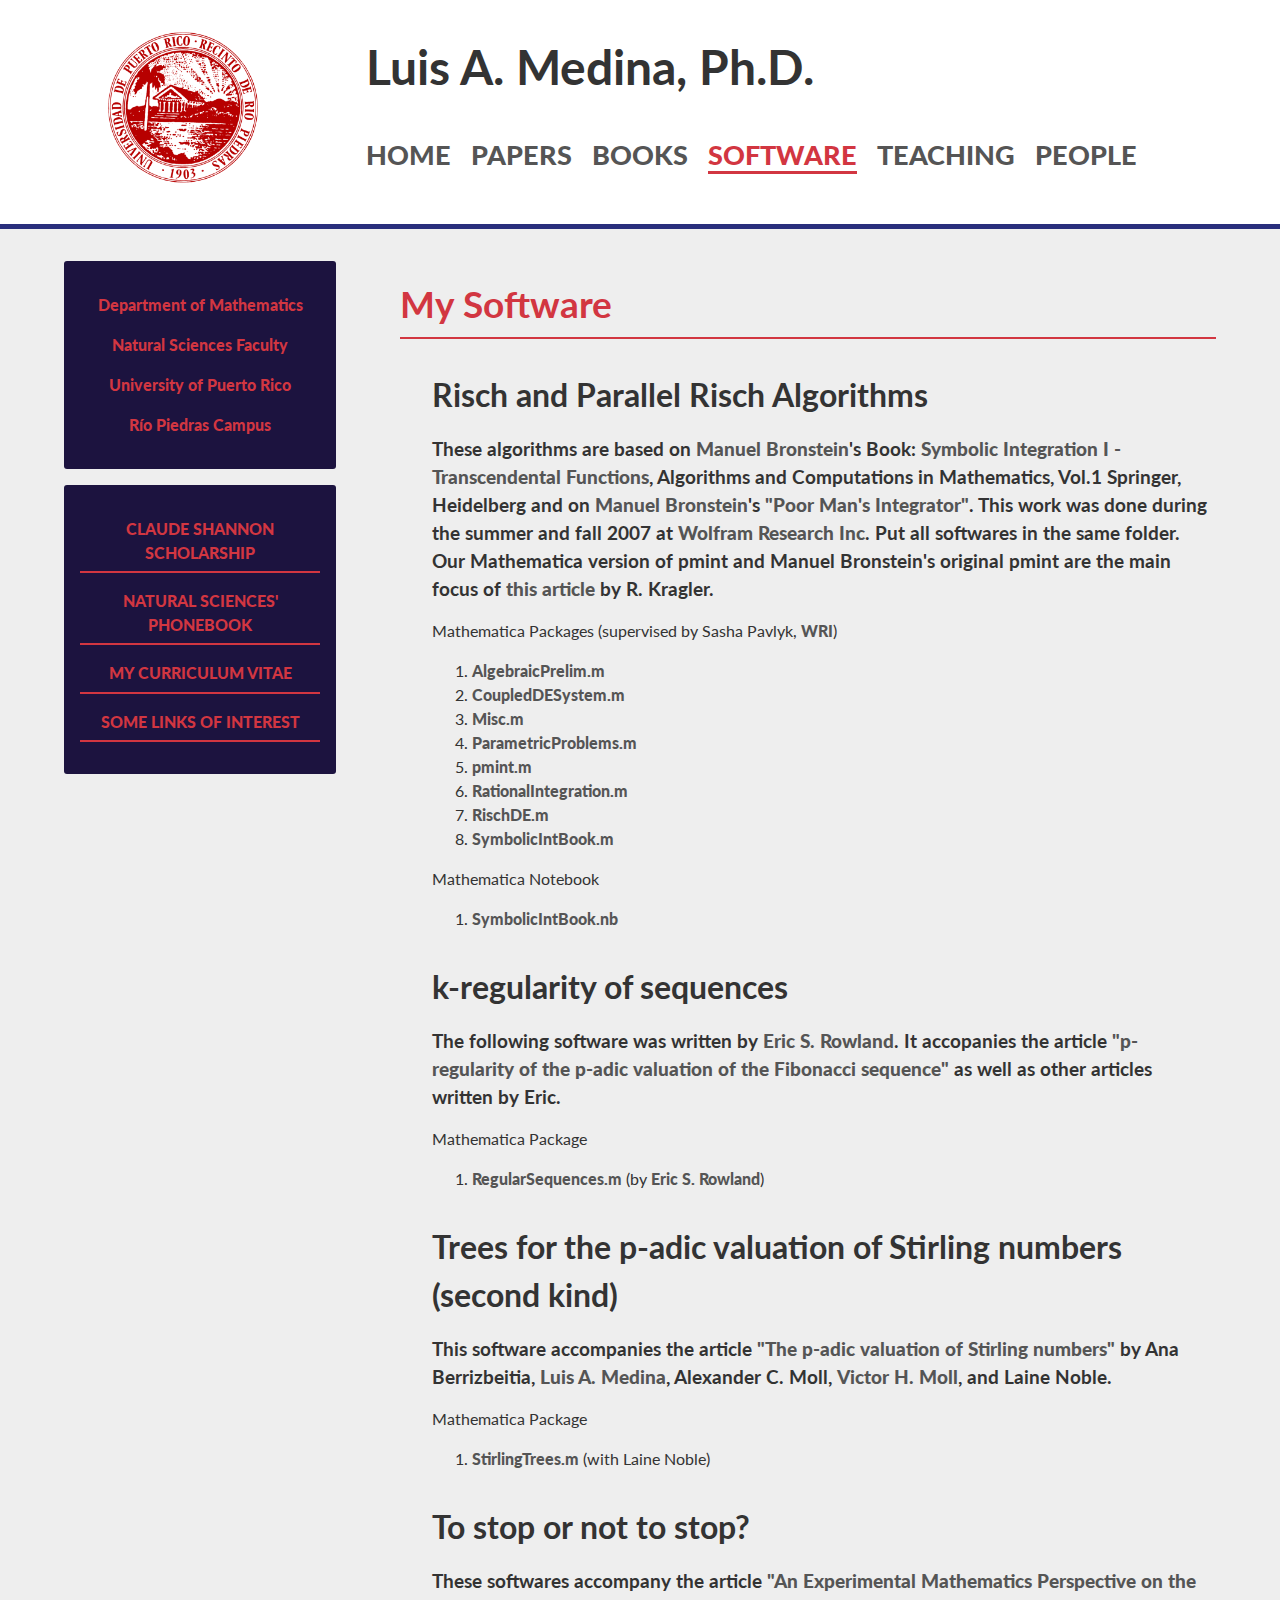
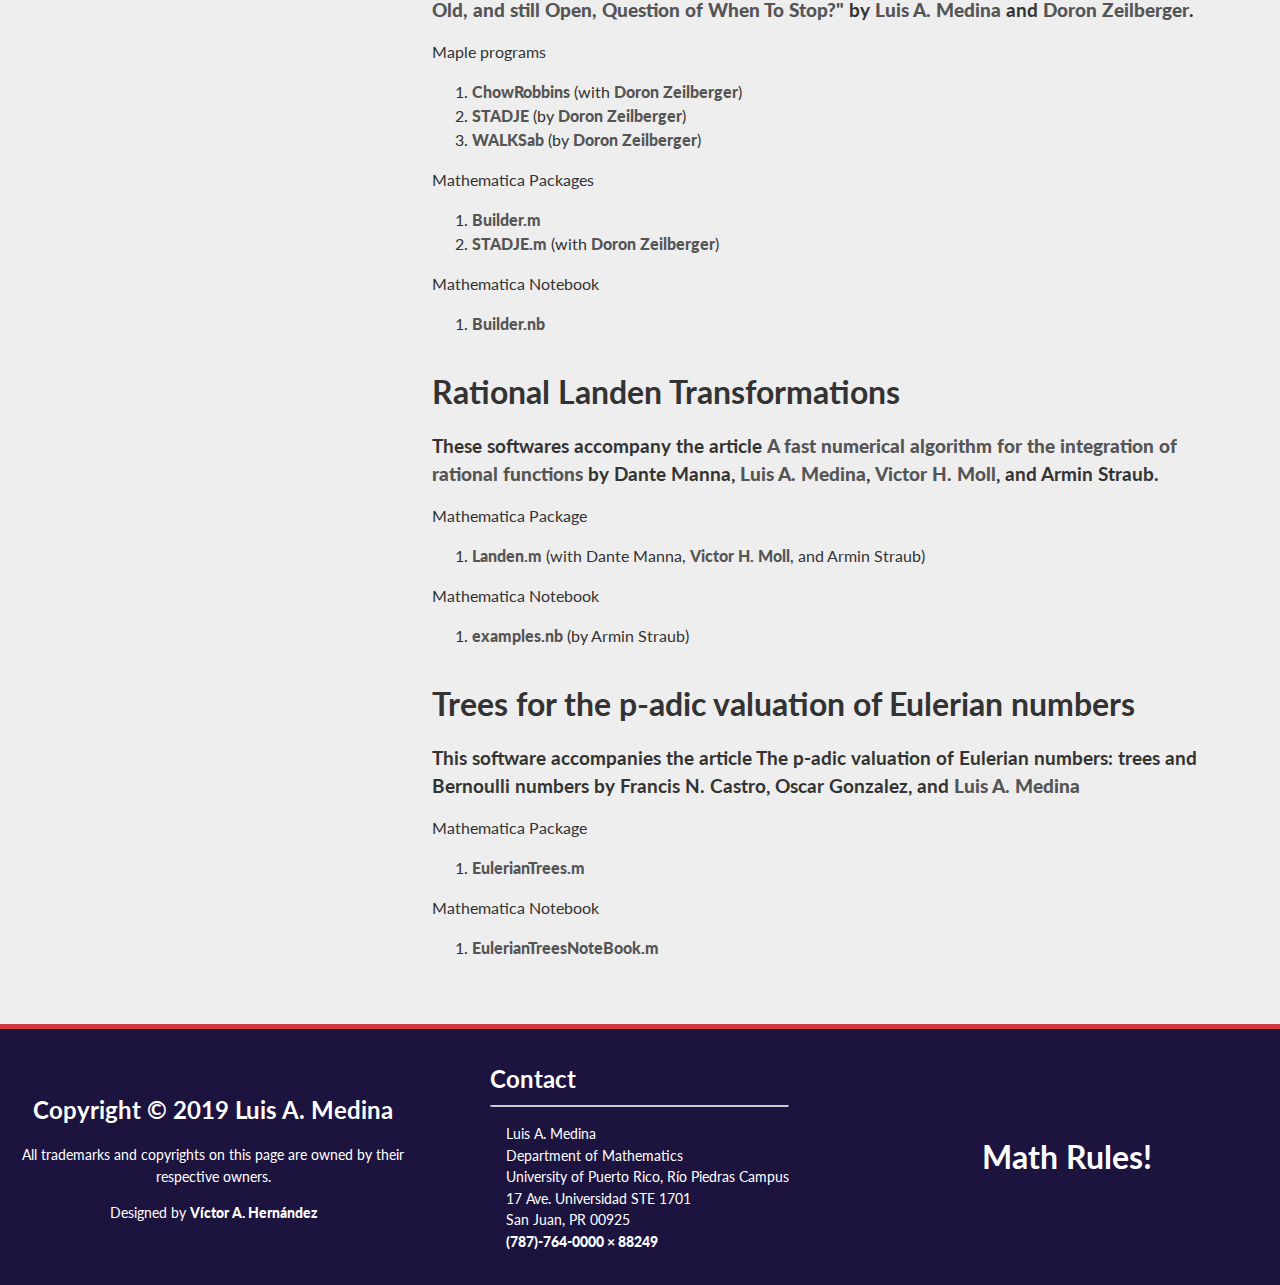
<file: software.html>
<!DOCTYPE html>
<html>
<head>
	<meta charset="utf-8">
	<meta name="author" content="Víctor A. Hernández">
	<meta name="viewport" content="width=device-width, initial-scale=1.0">
	<meta http-equiv="X-UA-Compatible" content="ie=edge">
	<meta name="keywords" content="luis, medina, mathematics, puerto rico, upr, uprrp, puerto, rico, math, río, piedras">
	<link rel="stylesheet" type="text/css" href="./css/style.css">
	<title>Software</title>
	<link rel="icon" type="icon/gif" href="./img/uprrp-seal.gif">
</head>
<body>

	<!-- Header & Navigation -->
	<header>
		<div id="logo">
			<a href="http://www.uprrp.edu/"><img src="./img/uprrp-seal.gif" alt="UPRRP"></a>
		</div>
		<nav>
			<h1>Luis A. Medina, Ph.D.</h1>
			<ul>
				<li><a href="./index.html">Home</a></li>
				<li><a href="./papers.html">Papers</a></li>
				<li><a href="./books.html">Books</a></li>
				<li><a class="current" href="./software.html">Software</a></li>
				<li><a href="./teaching.html">Teaching</a></li>
				<li><a href="./people.html">People</a></li>
			</ul>
		</nav>
	</header>

	<!-- Main Content -->
	<main>
		<div id="left">
			<div class="box">
				<p><a href="http://math.uprrp.edu">Department of Mathematics</a></p>
				<p><a href="http://natsci.uprrp.edu/">Natural Sciences Faculty</a></p>
				<p><a href="http://www.upr.edu/">University of Puerto Rico</a></p>
				<p><a href="http://www.uprrp.edu/">Río Piedras Campus</a></p>
			</div>
			<div class="box">
				<ul>
					<li><a href="http://ccom.uprrp.edu/~sstem/">Claude Shannon Scholarship</a></li>
					<li><a href="http://ccom.uprrp.edu/~rarce/guiacn.html">Natural Sciences' Phonebook</a></li>
					<li><a href="http://emmy.uprrp.edu/lmedina/CV/Luis_Medina_CV.pdf">My Curriculum Vitae</a></li>
					<li><a href="./links.html">Some Links Of Interest</a></li>
				</ul>
			</div>
		</div>
		<div id="right">
            <h1 id="title">My Software</h1>
            <div id="main-info">
                <h1>Risch and Parallel Risch Algorithms</h1>
                <h3>These algorithms are based on <a href="http://www-sop.inria.fr/cafe/Manuel.Bronstein/bronstein-eng.html">Manuel Bronstein</a>'s Book: <a href="http://www.springer.com/math/algebra/book/978-3-540-21493-9">Symbolic Integration I - Transcendental Functions</a>, Algorithms and Computations in Mathematics, Vol.1 Springer, Heidelberg and on <a href="http://www-sop.inria.fr/cafe/Manuel.Bronstein/bronstein-eng.html">Manuel Bronstein</a>'s <a href="http://www-sop.inria.fr/cafe/Manuel.Bronstein/pmint/index.html">"Poor Man's Integrator"</a>. This work was done during the summer and fall 2007 at <a href="http://www.wolfram.com/">Wolfram Research Inc</a>. Put all softwares in the same folder. Our Mathematica version of pmint and Manuel Bronstein's original pmint are the main focus of <a href="http://www.springerlink.com/content/821mj500lq384562/">this article</a> by R. Kragler.</h3>
                <p>Mathematica Packages (supervised by Sasha Pavlyk, <a href="http://www.wolfram.com/">WRI</a>)</p>
                <ol>
                    <li><a href="http://emmy.uprrp.edu/lmedina/software/integration/AlgebraicPrelim.m">AlgebraicPrelim.m</a></li>
                    <li><a href="http://emmy.uprrp.edu/lmedina/software/integration/CoupledDESystem.m">CoupledDESystem.m</a></li>
                    <li><a href="http://emmy.uprrp.edu/lmedina/software/integration/Misc.m">Misc.m</a></li>
                    <li><a href="http://emmy.uprrp.edu/lmedina/software/integration/ParametricProblems.m">ParametricProblems.m</a></li>
                    <li><a href="http://emmy.uprrp.edu/lmedina/software/integration/pmint.m">pmint.m</a></li>
                    <li><a href="http://emmy.uprrp.edu/lmedina/software/integration/RationalIntegration.m">RationalIntegration.m</a></li>
                    <li><a href="http://emmy.uprrp.edu/lmedina/software/integration/RischDE.m">RischDE.m</a></li>
                    <li><a href="http://emmy.uprrp.edu/lmedina/software/integration/SymbolicIntBook.m">SymbolicIntBook.m</a></li>
                </ol>
                <p>Mathematica Notebook</p>
                <ol>
                    <li><a href="http://emmy.uprrp.edu/lmedina/software/integration/SymbolicIntBook.nb">SymbolicIntBook.nb</a></li>
                </ol>
            </div>
            <div id="main-info">
                <h1>k-regularity of sequences</h1>
                <h3>The following software was written by <a href="http://www.math.tulane.edu/~erowland/">Eric S. Rowland</a>. It accopanies the article <a href="http://emmy.uprrp.edu/lmedina/papers/fibonacci/">"p-regularity of the p-adic valuation of the Fibonacci sequence"</a> as well as other articles written by Eric.</h3>
                <p>Mathematica Package</p>
                <ol>
                    <li><a href="http://www.math.tulane.edu/~erowland/packages/RegularSequences.m">RegularSequences.m</a> (by <a href="http://www.math.tulane.edu/~erowland/">Eric S. Rowland</a>)</li>
                </ol>
            </div>
            <div id="main-info">
                <h1>Trees for the p-adic valuation of Stirling numbers (second kind)</h1>
                <h3>This software accompanies the article <a href="http://emmy.uprrp.edu/lmedina/papers/stirling/">"The p-adic valuation of Stirling numbers"</a>  by Ana Berrizbeitia, <a href="./index.html">Luis A. Medina</a>, Alexander C. Moll, <a href="http://www.math.tulane.edu/~vhm/">Victor H. Moll</a>, and Laine Noble.</h3>
                <p>Mathematica Package</p>
                <ol>
                    <li><a href="http://emmy.uprrp.edu/lmedina/software/stirling/StirlingTrees.m">StirlingTrees.m</a> (with Laine Noble)</li>
                </ol>
            </div>
            <div id="main-info">
                <h1>To stop or not to stop?</h1>
                <h3>These softwares accompany the article <a href="http://emmy.uprrp.edu/lmedina/papers/stop/">"An Experimental Mathematics Perspective on the Old, and still Open, Question of When To Stop?"</a> by <a href="./index.html">Luis A. Medina</a> and <a href="http://www.math.rutgers.edu/~zeilberg/">Doron Zeilberger</a>.</h3>
                <p>Maple programs</p>
                <ol>
                    <li><a href="http://emmy.uprrp.edu/lmedina/software/stop/ChowRobbins.txt">ChowRobbins</a> (with <a href="http://www.math.rutgers.edu/~zeilberg/">Doron Zeilberger</a>)</li>
                    <li><a href="http://emmy.uprrp.edu/lmedina/software/stop/STADJE.txt">STADJE</a> (by <a href="http://www.math.rutgers.edu/~zeilberg/">Doron Zeilberger</a>)</li>
                    <li><a href="http://emmy.uprrp.edu/lmedina/software/stop/WALKSab.txt">WALKSab</a> (by <a href="http://www.math.rutgers.edu/~zeilberg/">Doron Zeilberger</a>)</li>
                </ol>
                <p>Mathematica Packages</p>
                <ol>
                    <li><a href="http://emmy.uprrp.edu/lmedina/software/stop/Builder.m">Builder.m</a></li>
                    <li><a href="http://emmy.uprrp.edu/lmedina/software/stop/STADJE.m">STADJE.m</a> (with <a href="http://www.math.rutgers.edu/~zeilberg/">Doron Zeilberger</a>)</li>
                </ol>
                <p>Mathematica Notebook</p>
                <ol>
                    <li><a href="http://emmy.uprrp.edu/lmedina/software/stop/Builder.nb">Builder.nb</a></li>
                </ol>
            </div>
            <div id="main-info">
                <h1>Rational Landen Transformations</h1>
                <h3>These softwares accompany the article <a href="http://emmy.uprrp.edu/lmedina/papers/numerics/">A fast numerical algorithm for the integration of rational functions</a> by Dante Manna, <a href="./index.html">Luis A. Medina</a>, <a href="http://www.math.tulane.edu/~vhm/">Victor H. Moll</a>, and Armin Straub.</h3>
                <p>Mathematica Package</p>
                <ol>
                    <li><a href="http://emmy.uprrp.edu/lmedina/software/landen/Landen.m">Landen.m</a> (with Dante Manna, <a href="http://www.math.tulane.edu/~vhm/">Victor H. Moll</a>, and Armin Straub)</li>
                </ol>
                <p>Mathematica Notebook</p>
                <ol>
                    <li><a href="http://emmy.uprrp.edu/lmedina/software/landen/examples.nb">examples.nb</a> (by Armin Straub)</li>
                </ol>
            </div>
            <div id="main-info">
                <h1>Trees for the p-adic valuation of Eulerian numbers</h1>
                <h3>This software accompanies the article The p-adic valuation of Eulerian numbers: trees and Bernoulli numbers by Francis N. Castro, Oscar Gonzalez, and <a href="./index.html">Luis A. Medina</a></h3>
                <p>Mathematica Package</p>
                <ol>
                    <li><a href="http://emmy.uprrp.edu/lmedina/software/eulerian/EulerianTrees.m">EulerianTrees.m</a></li>
                </ol>
                <p>Mathematica Notebook</p>
                <ol>
                    <li><a href="http://emmy.uprrp.edu/lmedina/software/eulerian/EulerianTreesNoteBook.nb">EulerianTreesNoteBook.m</a></li>
                </ol>
            </div>
		</div>
	</main>

	<!-- Footer -->
	<footer>
		<div id="copyrights">
			<h2>Copyright &copy; 2019 Luis A. Medina</h2>
			<p>All trademarks and copyrights on this page are owned by their respective owners.</p>
			<p>Designed by <a href="https://ada.uprrp.edu/~victor.hernandez17/">Víctor A. Hernández</a></p>
		</div>
		<div id="contact">
			<h2>Contact</h2>
			<p>Luis A. Medina</p>
			<p>Department of Mathematics</p>
			<p>University of Puerto Rico, Río Piedras Campus</p>
			<p>17 Ave. Universidad STE 1701</p>
			<p>San Juan, PR 00925</p>
			<p><a href="tel:7877640000,88249">(787)-764-0000 &times; 88249</a></p>
		</div>
		<h1 id="math-rules">Math Rules!</h1>
	</footer>

</body>
</html>
</file>
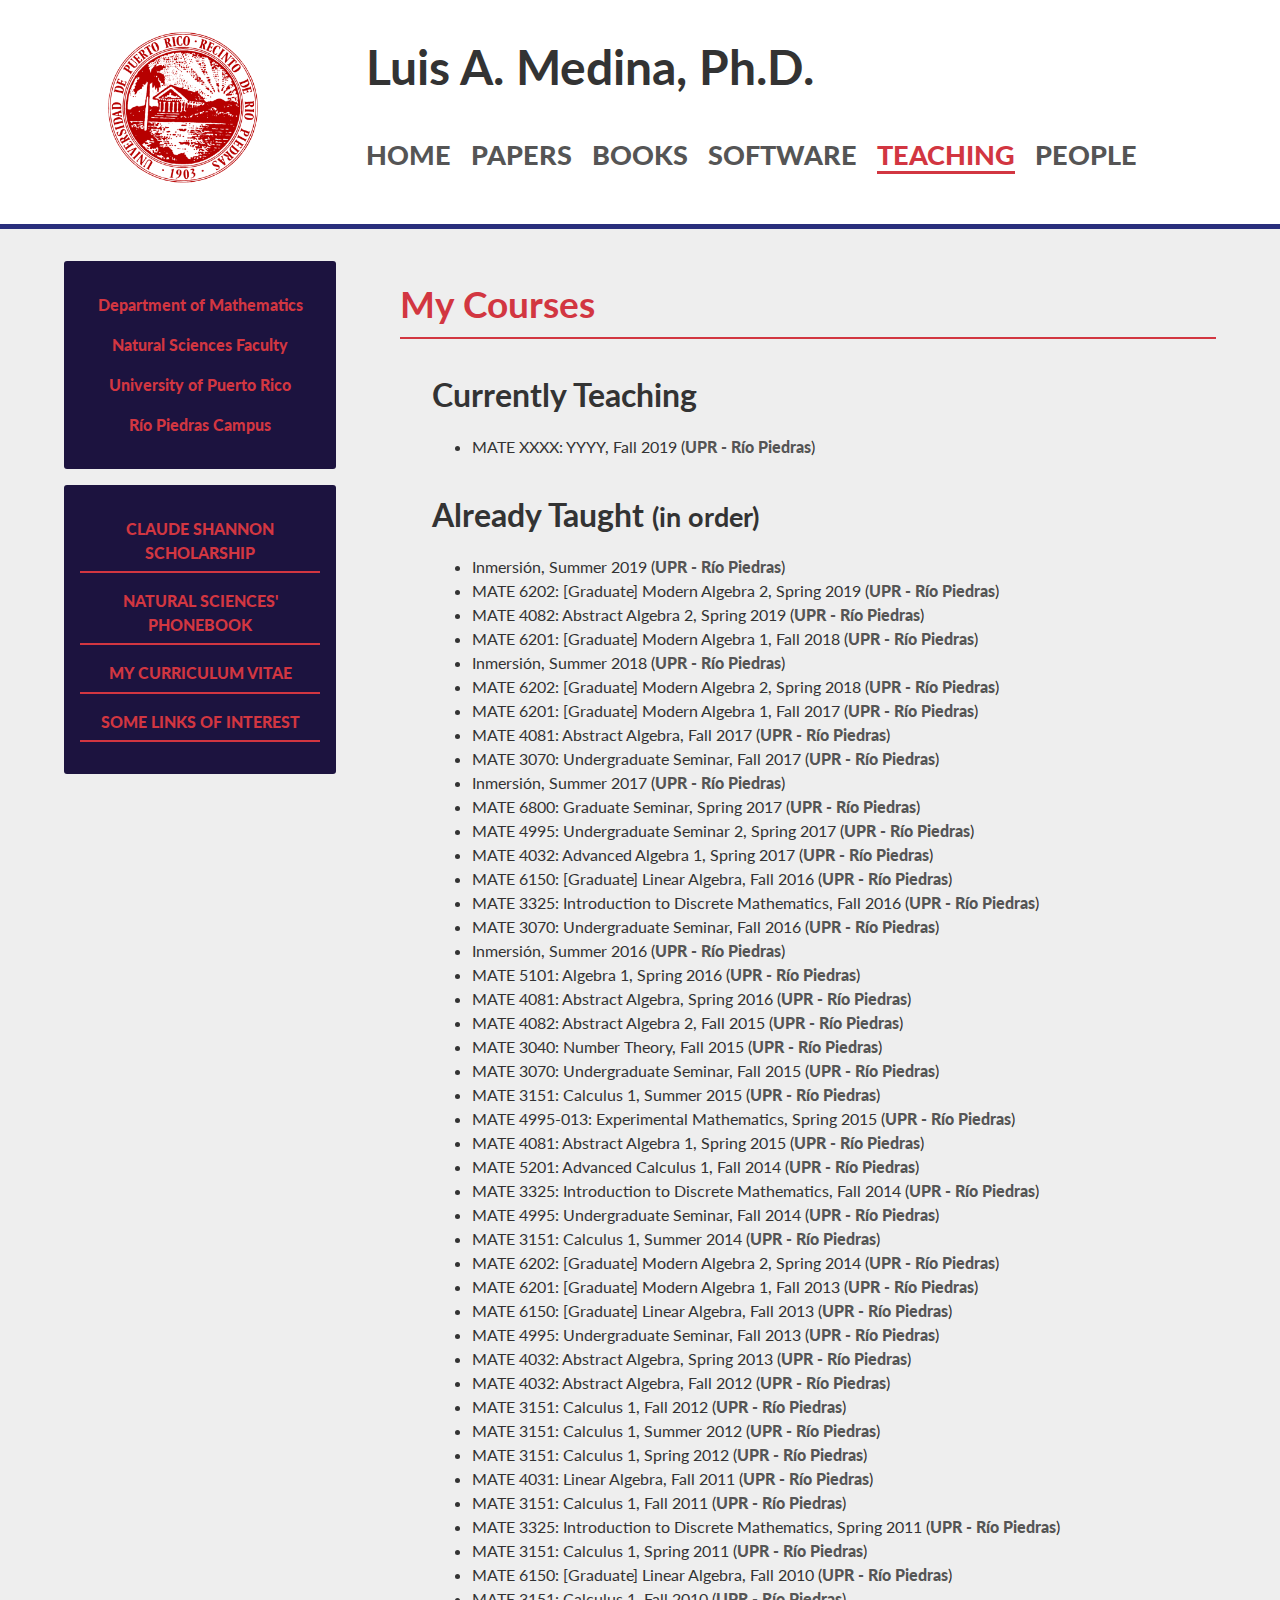
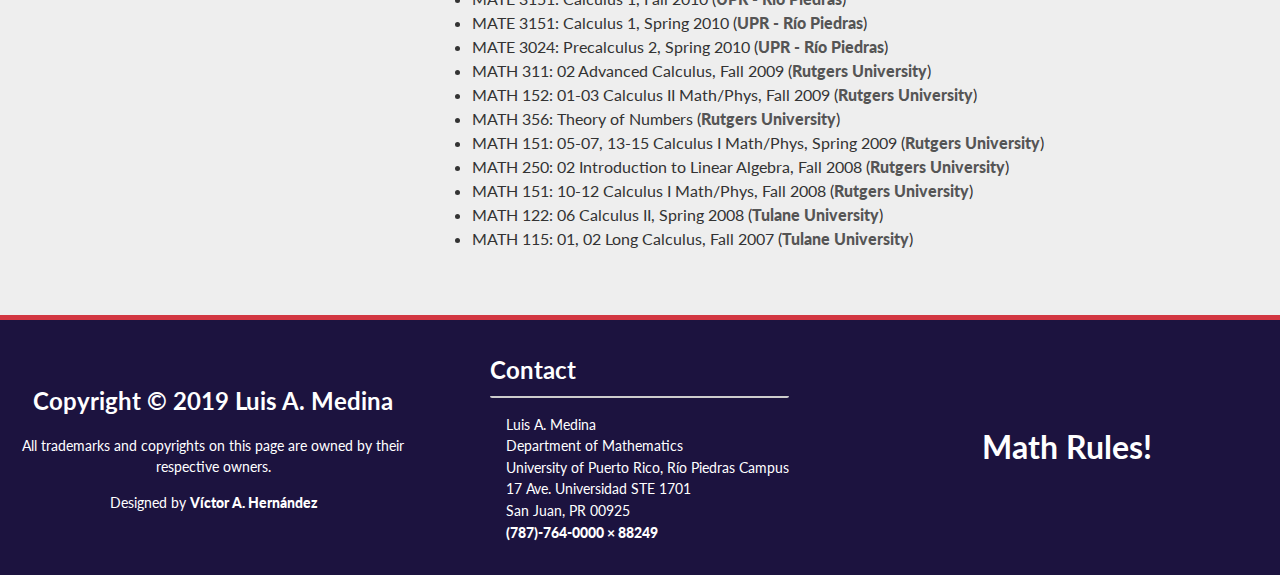
<file: teaching.html>
<!DOCTYPE html>
<html>
<head>
	<meta charset="utf-8">
	<meta name="author" content="Víctor A. Hernández">
	<meta name="viewport" content="width=device-width, initial-scale=1.0">
	<meta http-equiv="X-UA-Compatible" content="ie=edge">
	<meta name="keywords" content="luis, medina, mathematics, puerto rico, upr, uprrp, puerto, rico, math, río, piedras">
	<link rel="stylesheet" type="text/css" href="./css/style.css">
	<title>Teaching</title>
	<link rel="icon" type="icon/gif" href="./img/uprrp-seal.gif">
</head>
<body>

	<!-- Header & Navigation -->
	<header>
		<div id="logo">
			<a href="http://www.uprrp.edu/"><img src="./img/uprrp-seal.gif" alt="UPRRP"></a>
		</div>
		<nav>
			<h1>Luis A. Medina, Ph.D.</h1>
			<ul>
				<li><a href="./index.html">Home</a></li>
				<li><a href="./papers.html">Papers</a></li>
				<li><a href="./books.html">Books</a></li>
				<li><a href="./software.html">Software</a></li>
				<li><a class="current" href="./teaching.html">Teaching</a></li>
				<li><a href="./people.html">People</a></li>
			</ul>
		</nav>
	</header>

	<!-- Main Content -->
	<main>
		<div id="left">
			<div class="box">
				<p><a href="http://math.uprrp.edu">Department of Mathematics</a></p>
				<p><a href="http://natsci.uprrp.edu/">Natural Sciences Faculty</a></p>
				<p><a href="http://www.upr.edu/">University of Puerto Rico</a></p>
				<p><a href="http://www.uprrp.edu/">Río Piedras Campus</a></p>
			</div>
			<div class="box">
				<ul>
					<li><a href="http://ccom.uprrp.edu/~sstem/">Claude Shannon Scholarship</a></li>
					<li><a href="http://ccom.uprrp.edu/~rarce/guiacn.html">Natural Sciences' Phonebook</a></li>
					<li><a href="http://emmy.uprrp.edu/lmedina/CV/Luis_Medina_CV.pdf">My Curriculum Vitae</a></li>
					<li><a href="./links.html">Some Links Of Interest</a></li>
				</ul>
			</div>
		</div>
		<div id="right">
            <h1 id="title">My Courses</h1>
			<div id="main-info">
                <h1>Currently Teaching</h1>
                <ul>
                    <li>MATE XXXX: YYYY, Fall 2019 (<a href="http://www.uprrp.edu/">UPR - Río Piedras</a>)</li>
                </ul>
            </div>
            <div id="main-info">
                <h1>Already Taught <small>(in order)</small></h1>
                <ul>
                    <li>Inmersión, Summer 2019 (<a href="http://www.uprrp.edu/">UPR - Río Piedras</a>)</li>
                    <li>MATE 6202: [Graduate] Modern Algebra 2, Spring 2019 (<a href="http://www.uprrp.edu/">UPR - Río Piedras</a>)</li>
                    <li>MATE 4082: Abstract Algebra 2, Spring 2019 (<a href="http://www.uprrp.edu/">UPR - Río Piedras</a>)</li>
                    <li>MATE 6201: [Graduate] Modern Algebra 1, Fall 2018 (<a href="http://www.uprrp.edu/">UPR - Río Piedras</a>)</li>
                    <li>Inmersión, Summer 2018 (<a href="http://www.uprrp.edu/">UPR - Río Piedras</a>)</li>
                    <li>MATE 6202: [Graduate] Modern Algebra 2, Spring 2018 (<a href="http://www.uprrp.edu/">UPR - Río Piedras</a>)</li>
                    <li>MATE 6201: [Graduate] Modern Algebra 1, Fall 2017 (<a href="http://www.uprrp.edu/">UPR - Río Piedras</a>)</li>
                    <li>MATE 4081: Abstract Algebra, Fall 2017 (<a href="http://www.uprrp.edu/">UPR - Río Piedras</a>)</li>
                    <li>MATE 3070: Undergraduate Seminar, Fall 2017 (<a href="http://www.uprrp.edu/">UPR - Río Piedras</a>)</li>
                    <li>Inmersión, Summer 2017 (<a href="http://www.uprrp.edu/">UPR - Río Piedras</a>)</li>
                    <li>MATE 6800: Graduate Seminar, Spring 2017 (<a href="http://www.uprrp.edu/">UPR - Río Piedras</a>)</li>
                    <li>MATE 4995: Undergraduate Seminar 2, Spring 2017 (<a href="http://www.uprrp.edu/">UPR - Río Piedras</a>)</li>
                    <li>MATE 4032: Advanced Algebra 1, Spring 2017 (<a href="http://www.uprrp.edu/">UPR - Río Piedras</a>)</li>
                    <li>MATE 6150: [Graduate] Linear Algebra, Fall 2016 (<a href="http://www.uprrp.edu/">UPR - Río Piedras</a>)</li>
                    <li>MATE 3325: Introduction to Discrete Mathematics, Fall 2016 (<a href="http://www.uprrp.edu/">UPR - Río Piedras</a>)</li>
                    <li>MATE 3070: Undergraduate Seminar, Fall 2016 (<a href="http://www.uprrp.edu/">UPR - Río Piedras</a>)</li>
                    <li>Inmersión, Summer 2016 (<a href="http://www.uprrp.edu/">UPR - Río Piedras</a>)</li>
                    <li>MATE 5101: Algebra 1, Spring 2016 (<a href="http://www.uprrp.edu/">UPR - Río Piedras</a>)</li>
                    <li>MATE 4081: Abstract Algebra, Spring 2016 (<a href="http://www.uprrp.edu/">UPR - Río Piedras</a>)</li>
                    <li>MATE 4082: Abstract Algebra 2, Fall 2015 (<a href="http://www.uprrp.edu/">UPR - Río Piedras</a>)</li>
                    <li>MATE 3040: Number Theory, Fall 2015 (<a href="http://www.uprrp.edu/">UPR - Río Piedras</a>)</li>
                    <li>MATE 3070: Undergraduate Seminar, Fall 2015 (<a href="http://www.uprrp.edu/">UPR - Río Piedras</a>)</li>
                    <li>MATE 3151: Calculus 1, Summer 2015 (<a href="http://www.uprrp.edu/">UPR - Río Piedras</a>)</li>
                    <li>MATE 4995-013: Experimental Mathematics, Spring 2015 (<a href="http://www.uprrp.edu/">UPR - Río Piedras</a>)</li>
                    <li>MATE 4081: Abstract Algebra 1, Spring 2015 (<a href="http://www.uprrp.edu/">UPR - Río Piedras</a>)</li>
                    <li>MATE 5201: Advanced Calculus 1, Fall 2014 (<a href="http://www.uprrp.edu/">UPR - Río Piedras</a>)</li>
                    <li>MATE 3325: Introduction to Discrete Mathematics, Fall 2014 (<a href="http://www.uprrp.edu/">UPR - Río Piedras</a>)</li>
                    <li>MATE 4995: Undergraduate Seminar, Fall 2014 (<a href="http://www.uprrp.edu/">UPR - Río Piedras</a>)</li>
                    <li>MATE 3151: Calculus 1, Summer 2014 (<a href="http://www.uprrp.edu/">UPR - Río Piedras</a>)</li>
                    <li>MATE 6202: [Graduate] Modern Algebra 2, Spring 2014 (<a href="http://www.uprrp.edu/">UPR - Río Piedras</a>)</li>
                    <li>MATE 6201: [Graduate] Modern Algebra 1, Fall 2013 (<a href="http://www.uprrp.edu/">UPR - Río Piedras</a>)</li>
                    <li>MATE 6150: [Graduate] Linear Algebra, Fall 2013 (<a href="http://www.uprrp.edu/">UPR - Río Piedras</a>)</li>
                    <li>MATE 4995: Undergraduate Seminar, Fall 2013 (<a href="http://www.uprrp.edu/">UPR - Río Piedras</a>)</li>
                    <li>MATE 4032: Abstract Algebra, Spring 2013 (<a href="http://www.uprrp.edu/">UPR - Río Piedras</a>)</li>
                    <li>MATE 4032: Abstract Algebra, Fall 2012 (<a href="http://www.uprrp.edu/">UPR - Río Piedras</a>)</li>
                    <li>MATE 3151: Calculus 1, Fall 2012 (<a href="http://www.uprrp.edu/">UPR - Río Piedras</a>)</li>
                    <li>MATE 3151: Calculus 1, Summer 2012 (<a href="http://www.uprrp.edu/">UPR - Río Piedras</a>)</li>
                    <li>MATE 3151: Calculus 1, Spring 2012 (<a href="http://www.uprrp.edu/">UPR - Río Piedras</a>)</li>
                    <li>MATE 4031: Linear Algebra, Fall 2011 (<a href="http://www.uprrp.edu/">UPR - Río Piedras</a>)</li>
                    <li>MATE 3151: Calculus 1, Fall 2011 (<a href="http://www.uprrp.edu/">UPR - Río Piedras</a>)</li>
                    <li>MATE 3325: Introduction to Discrete Mathematics, Spring 2011 (<a href="http://www.uprrp.edu/">UPR - Río Piedras</a>)</li>
                    <li>MATE 3151: Calculus 1, Spring 2011 (<a href="http://www.uprrp.edu/">UPR - Río Piedras</a>)</li>
                    <li>MATE 6150: [Graduate] Linear Algebra, Fall 2010 (<a href="http://www.uprrp.edu/">UPR - Río Piedras</a>)</li>
                    <li>MATE 3151: Calculus 1, Fall 2010 (<a href="http://www.uprrp.edu/">UPR - Río Piedras</a>)</li>
                    <li>MATE 3151: Calculus 1, Spring 2010 (<a href="http://www.uprrp.edu/">UPR - Río Piedras</a>)</li>
                    <li>MATE 3024: Precalculus 2, Spring 2010 (<a href="http://www.uprrp.edu/">UPR - Río Piedras</a>)</li>
                    <li>MATH 311: 02 Advanced Calculus, Fall 2009 (<a href="http://nb.rutgers.edu/">Rutgers University</a>)</li>
                    <li>MATH 152: 01-03 Calculus II Math/Phys, Fall 2009 (<a href="http://nb.rutgers.edu/">Rutgers University</a>)</li>
                    <li>MATH 356: Theory of Numbers (<a href="http://nb.rutgers.edu/">Rutgers University</a>)</li>
                    <li>MATH 151: 05-07, 13-15 Calculus I Math/Phys, Spring 2009 (<a href="http://nb.rutgers.edu/">Rutgers University</a>)</li>
                    <li>MATH 250: 02 Introduction to Linear Algebra, Fall 2008 (<a href="http://nb.rutgers.edu/">Rutgers University</a>)</li>
                    <li>MATH 151: 10-12 Calculus I Math/Phys, Fall 2008 (<a href="http://nb.rutgers.edu/">Rutgers University</a>)</li>
                    <li>MATH 122: 06 Calculus II, Spring 2008 (<a href="http://tulane.edu/">Tulane University</a>)</li>
                    <li>MATH 115: 01, 02 Long Calculus, Fall 2007 (<a href="http://tulane.edu/">Tulane University</a>)</li>
                </ul>
            </div>
		</div>
	</main>

	<!-- Footer -->
	<footer>
		<div id="copyrights">
			<h2>Copyright &copy; 2019 Luis A. Medina</h2>
			<p>All trademarks and copyrights on this page are owned by their respective owners.</p>
			<p>Designed by <a href="https://ada.uprrp.edu/~victor.hernandez17/">Víctor A. Hernández</a></p>
		</div>
		<div id="contact">
			<h2>Contact</h2>
			<p>Luis A. Medina</p>
			<p>Department of Mathematics</p>
			<p>University of Puerto Rico, Río Piedras Campus</p>
			<p>17 Ave. Universidad STE 1701</p>
			<p>San Juan, PR 00925</p>
			<p><a href="tel:7877640000,88249">(787)-764-0000 &times; 88249</a></p>
		</div>
		<h1 id="math-rules">Math Rules!</h1>
	</footer>

</body>
</html>
</file>
<file: css/style.css>
@import url('https://fonts.googleapis.com/css?family=Lato&display=swap');
@import url('https://fonts.googleapis.com/css?family=Montserrat&display=swap');

/* General Styling */
body {
    margin: 0;
    line-height: 1.5;
    font-size: 16px;
    /* font-family: 'Times New Roman', Times, serif; */
    font-family: 'Lato', 'Montserrat', sans-serif;
    color: #333;
}

h1, h2, h3, h4, h5, h6 {
    margin: 0;
}

a {
    text-decoration: none;
    color: #555;
    border-bottom: 3px solid transparent;
    font-weight: 900;
}

a:visited {
    color: #555;
}

a:hover {
    transition: color 200ms ease-in-out, border-color 500ms ease-in-out;
    color: #D23641;
}

.accentuate {
    color: #555;
}



/* Header */
header {
    width: 100%;
    display: flex;
    border-bottom: rgb(41, 46, 124) 5px solid;
}

header #logo {
    flex: 2;
    display: flex;
    justify-content: center;
    align-items: center;
}

header #logo img {
    width: 150px;
    padding: 2rem;
}

header nav {
    flex: 5;
    display: flex;
    flex-direction: column;
    justify-content: center;
    font-weight: bold;
}

header nav h1 {
    font-size: 3rem;
    /* font-style: italic; */
}

header nav ul {
    padding-left: 0;
    margin-top: 2rem;
}

header nav ul li {
    display: inline;
    text-decoration: none;
    font-size: 1.7rem;
    padding: 0 1rem 0 0;
    text-transform: uppercase;
}

header nav ul li a.current, header nav ul li a:hover {
    color: #D23641;
    border-color: #D23641;
}



/* Main Content */
main {
    background: #eee;
    padding: 2rem 4rem;
    display: flex;
    flex-direction: row;
    min-height: 80vh;
}

main #left {
    flex: 1;
    display: flex;
    flex-direction: column;
}

main #right {
    flex: 3;
    padding-left: 4rem;
}

main #right #title {
    font-size: 2.3rem;
    /* font-style: italic; */
    padding-bottom: 0.3rem;
    border-bottom: 2px solid #D23641;
    margin-bottom: 2rem;
    color: #D23641;
}

main #right h2, main #right h1 {
    margin: 1rem 0;
}

main #right #main-info {
    margin: 0 0 2rem 2rem;
}

main #right #portrait {
    margin-bottom: 1rem;
    display: flex;
    justify-content: center;
    align-content: center;
}

main #right #portrait #portrait-image img {
    width: 175px;
    border-radius: 50%;
    border: 3px solid #201b35;
    margin: 0 2rem;
}



/* Box */
.box {
    /* width: 85%; */
    background: #1c133f;
    color: #D23641;
    padding: 1rem;
    border-radius: 3px;
    text-align: center;
    margin-bottom: 1rem;
}

.box a {
    color: #D23641;
}

.box ul {
    list-style: none;
    padding: 0;
}

.box ul li {
    margin-bottom: 1rem;
    padding-bottom: 0.4rem;
    border-bottom: 2px solid #D23641;
    text-transform: uppercase;
    /* font-family: Arial, Helvetica, sans-serif; */
}

.box ul li a {
    color: #D23641;
}



/* Footer */
footer {
    background: #1c133f;
	display: grid;
	grid-template-columns: 1fr 1fr 1fr;
    color: #fff;
    border-top: 5px solid #D23641;
}

footer #copyrights a, footer #contact a {
    color: #fff;
}

footer #copyrights a:hover, footer #contact a:hover {
    color: #D23641;
    transition: color 200ms ease-in-out;
}

footer #copyrights {
	margin: auto 1rem;
	text-align: center;
}

footer #copyrights h2 {
	margin: 1rem 0;
}

footer #copyrights p {
	font-size: 0.9rem;
}

footer #contact {
	margin: 2rem auto;
}

footer #contact h2 {
    padding-bottom: 0.5rem;
    border-radius: 2px;
    border-bottom: 2px solid #ccc;
    margin-bottom: 1rem;
}

footer #contact p {
    font-size: 0.9rem;
    margin: 0 0 0 1rem;
}

footer #math-rules {
	text-align: center;
	margin: auto auto;
}
</file>
